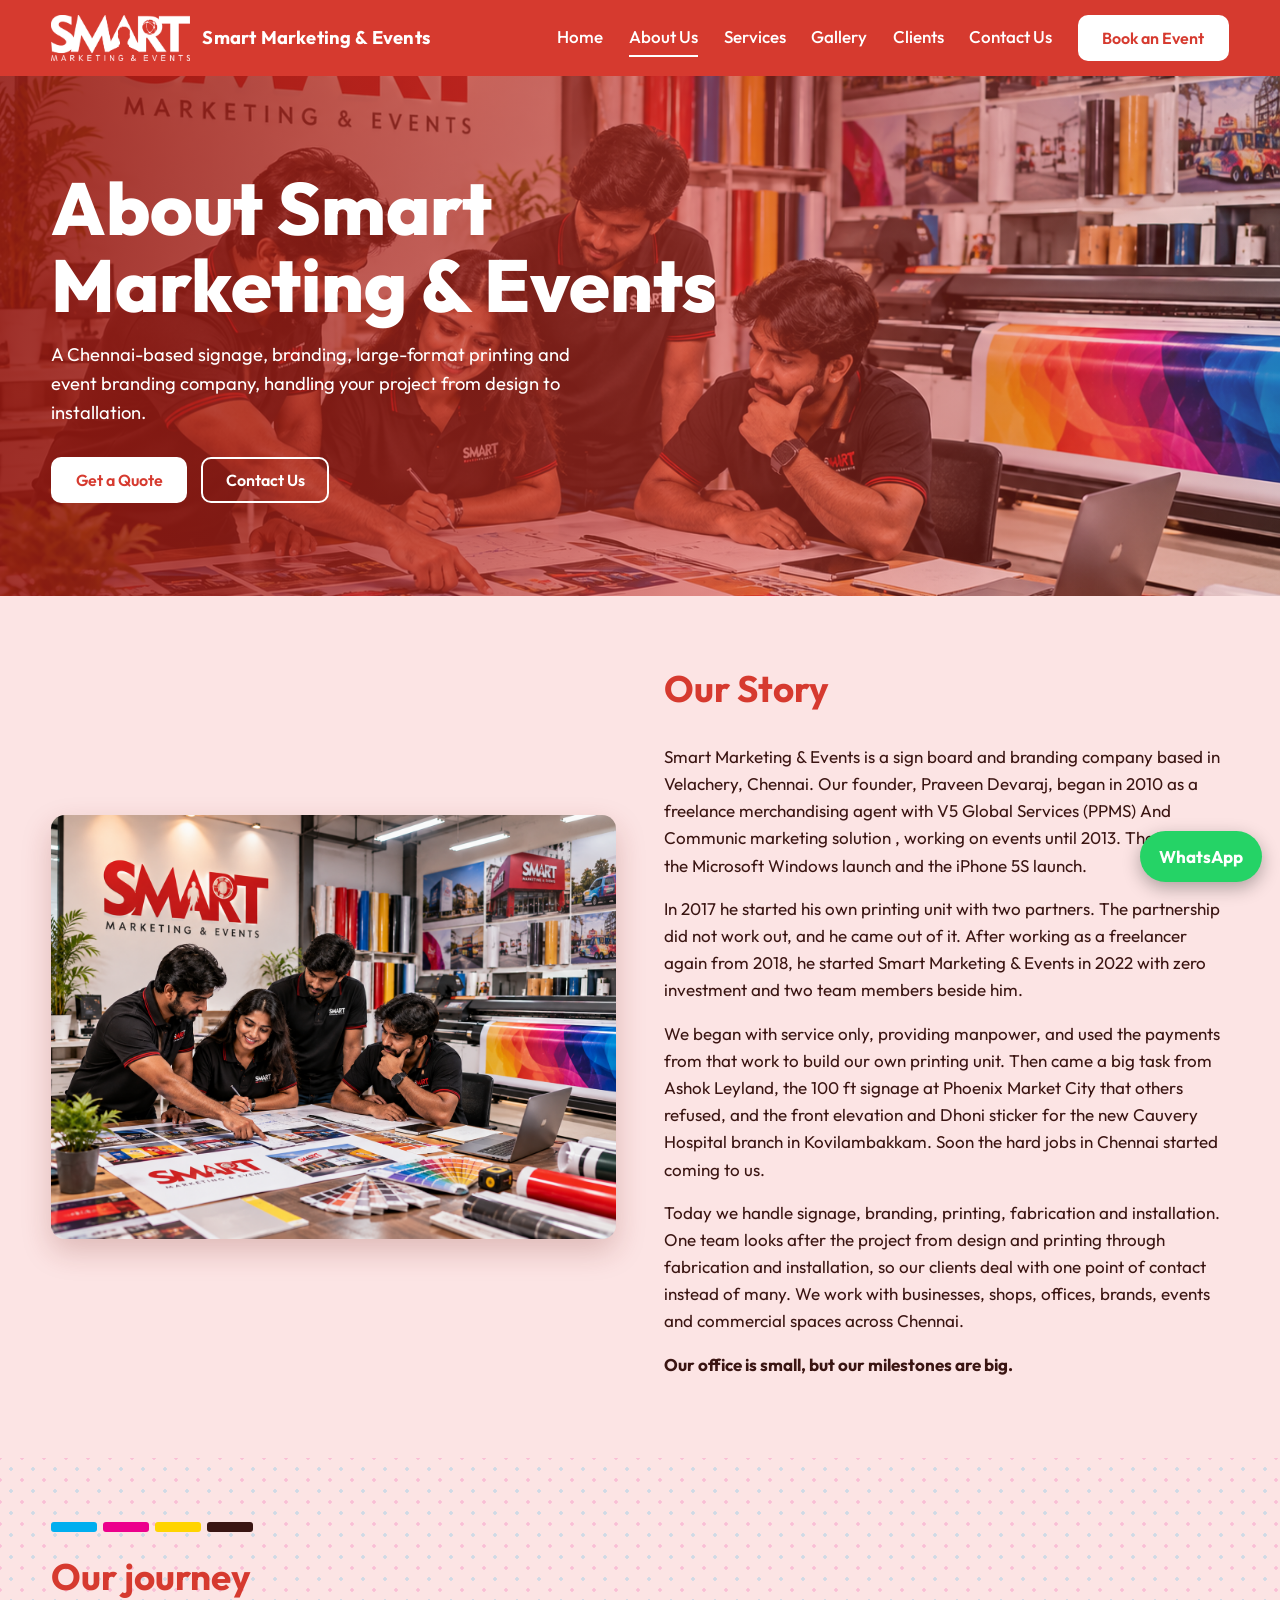
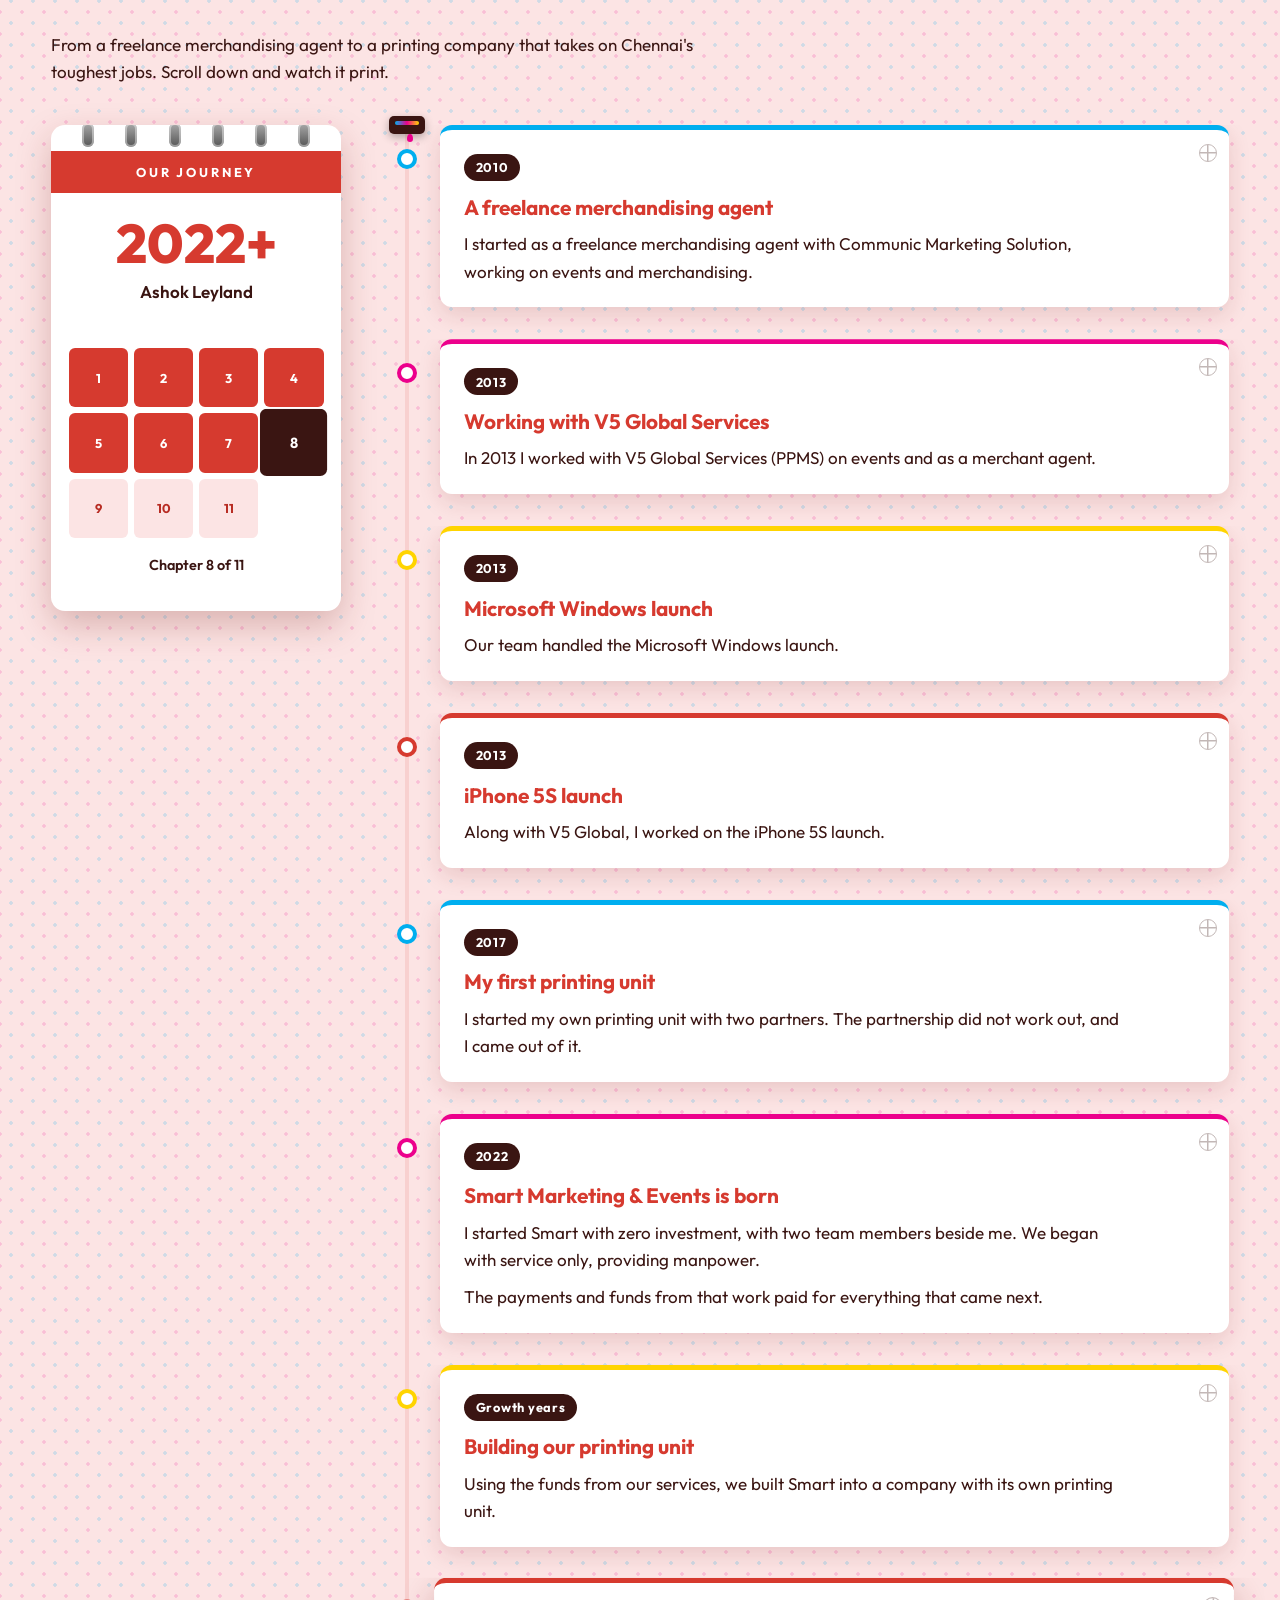
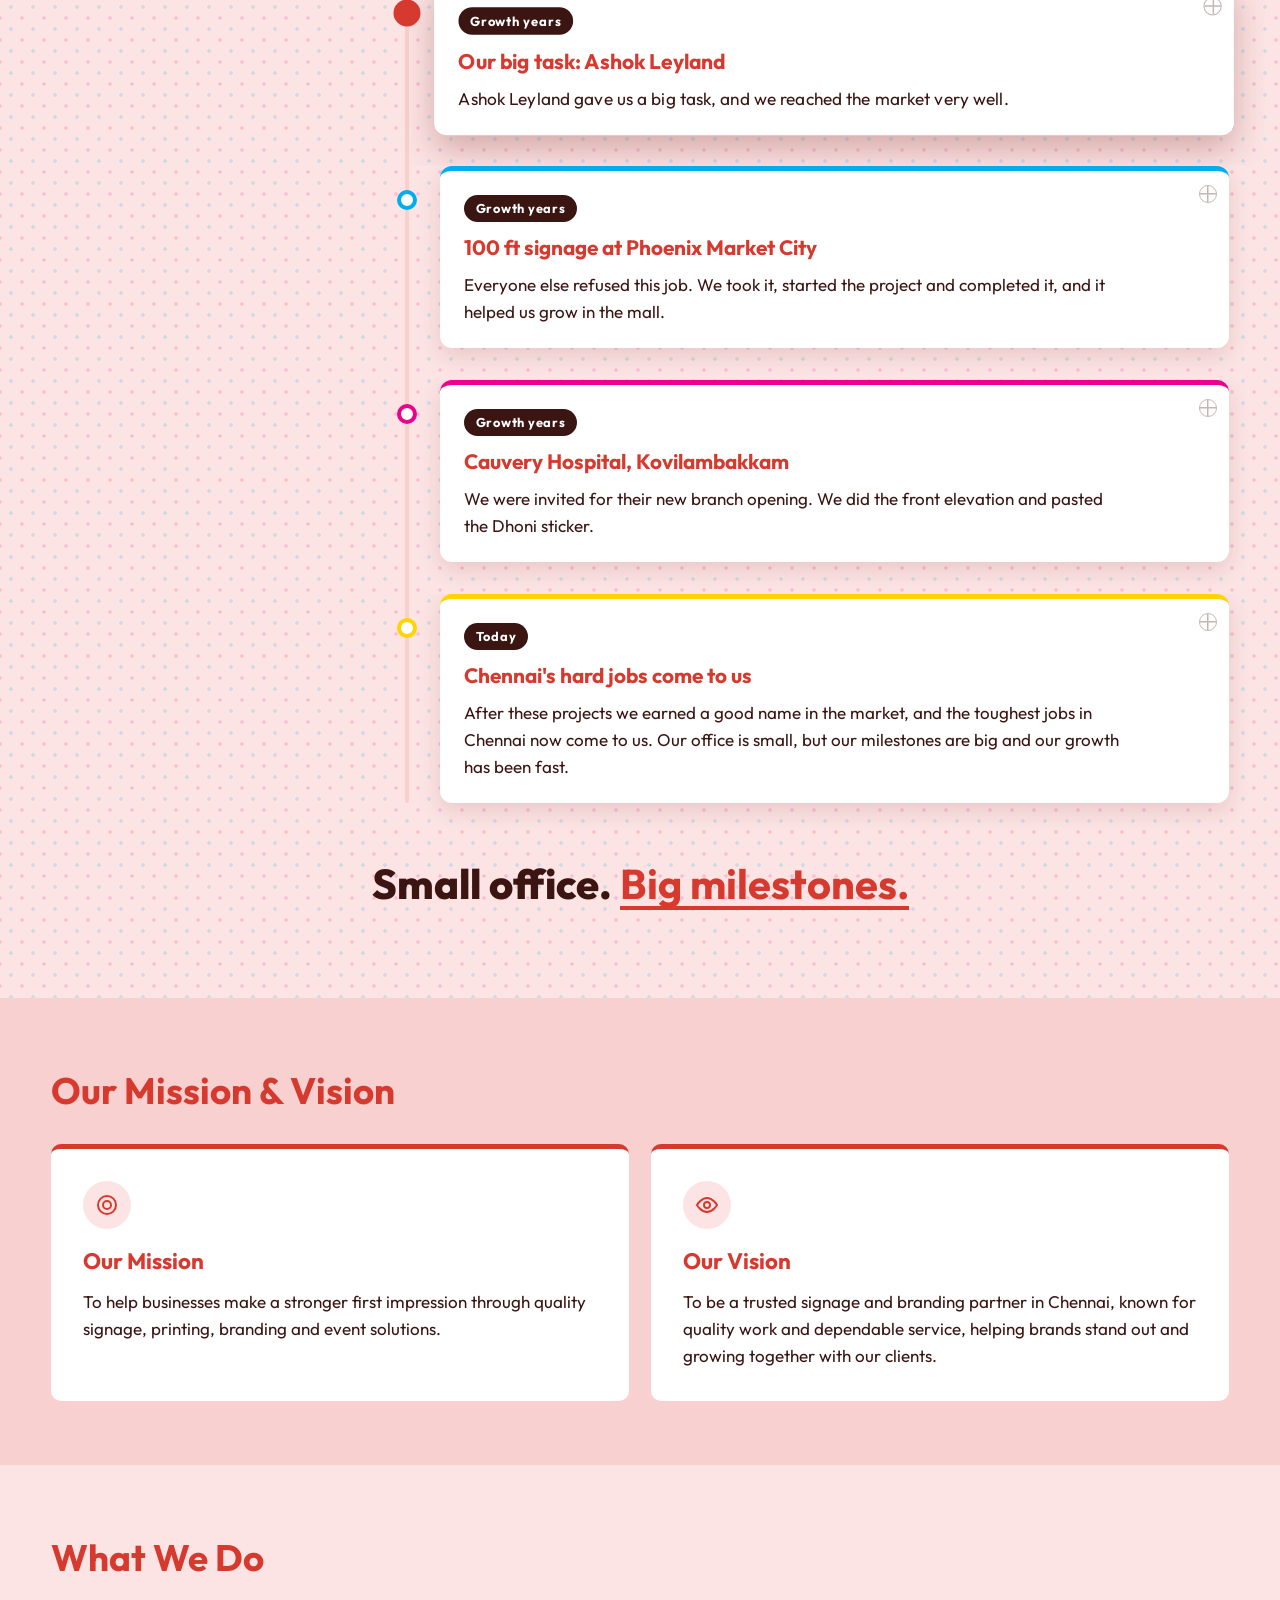
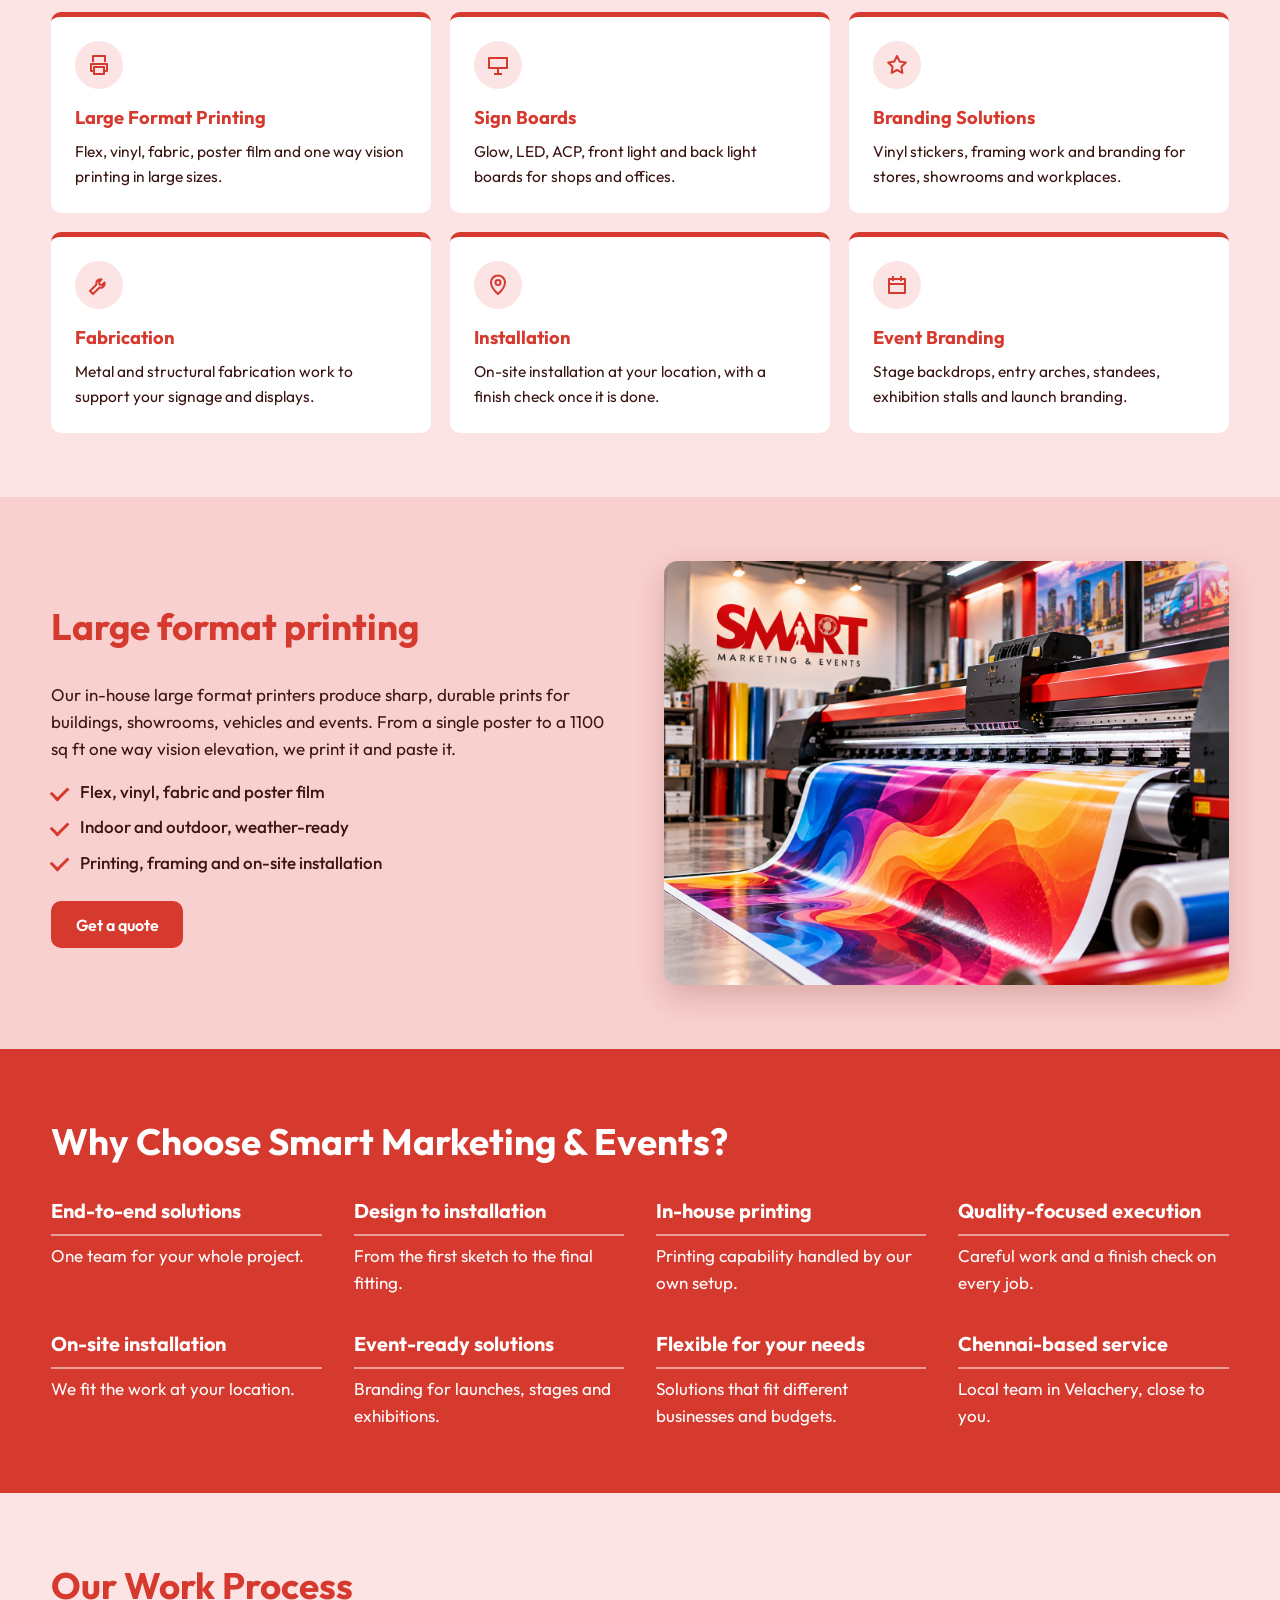
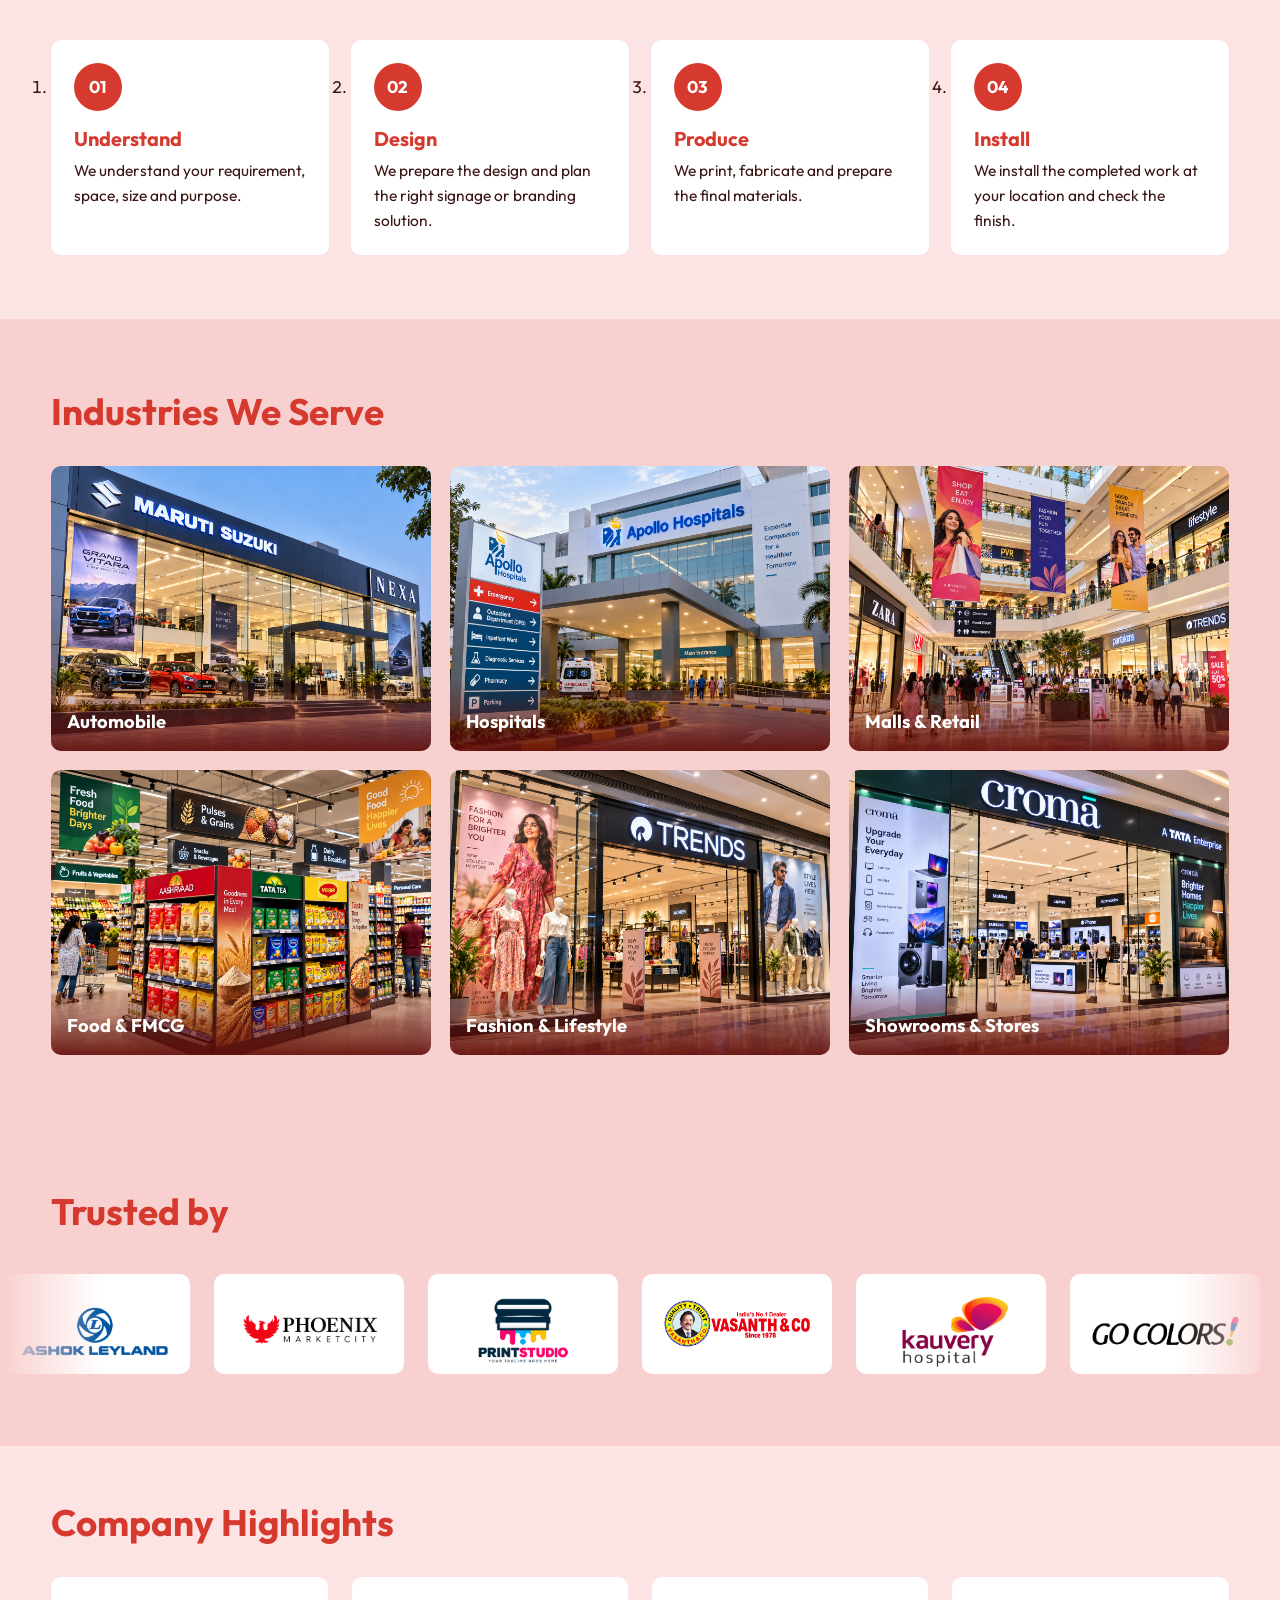
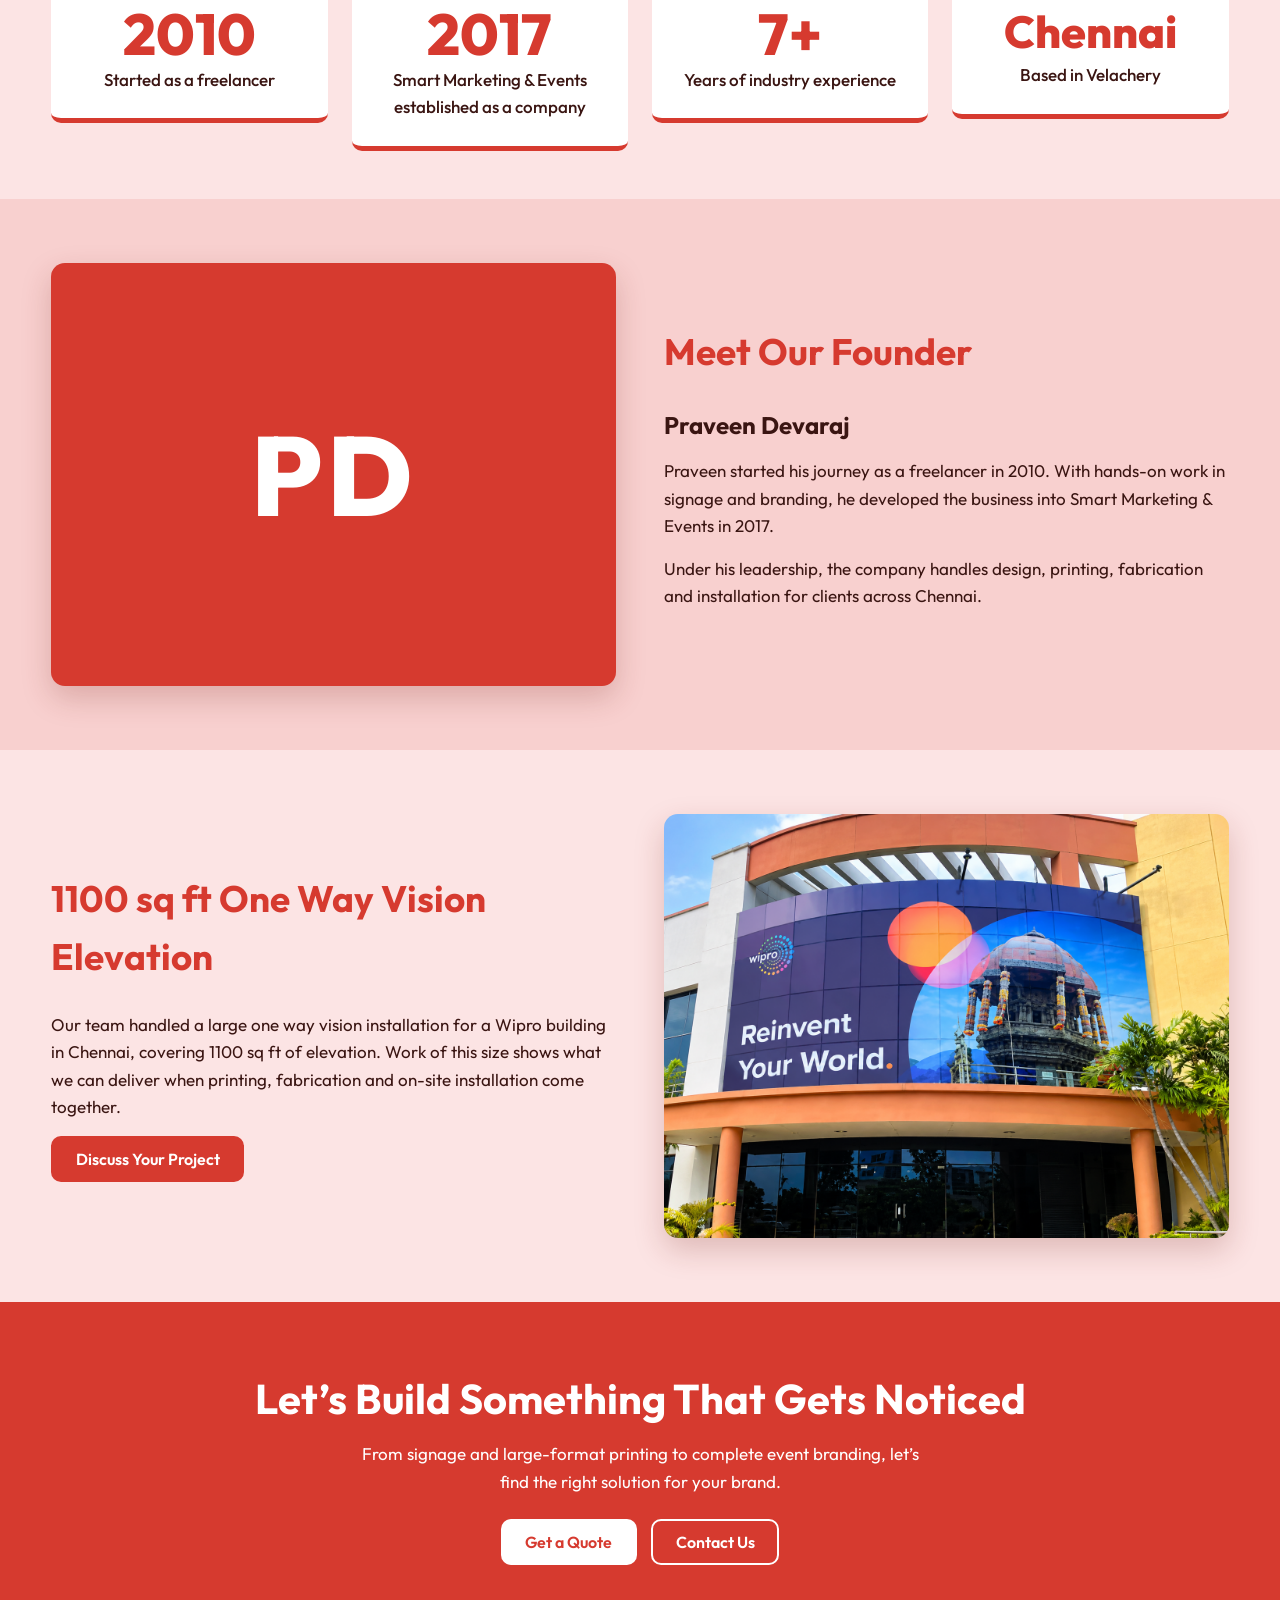
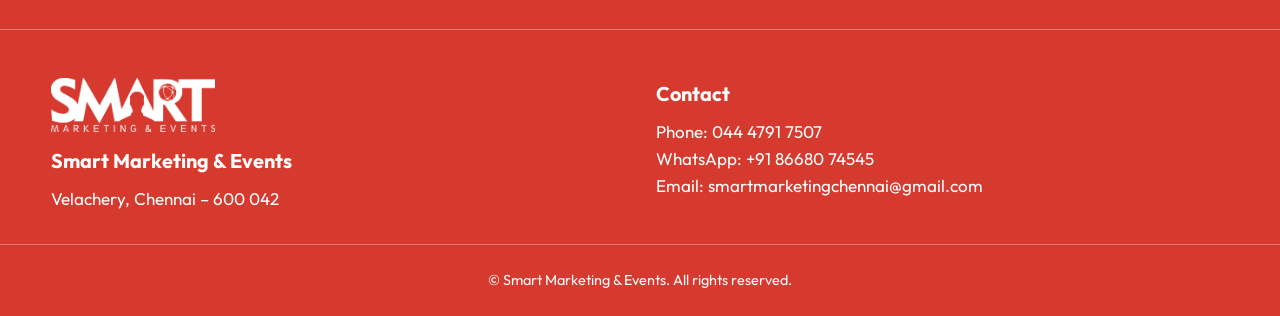
<file: about.html>
<!DOCTYPE html>
<html lang="en">
<head>
<meta charset="UTF-8">
<meta name="viewport" content="width=device-width, initial-scale=1">
<title>About Us | Smart Marketing &amp; Events – Chennai</title>
<meta name="description" content="Smart Marketing &amp; Events is a Velachery, Chennai company offering sign boards, large format printing, branding and event branding, from design to installation.">
<link rel="preconnect" href="https://fonts.googleapis.com">
<link rel="preconnect" href="https://fonts.gstatic.com" crossorigin>
<link href="https://fonts.googleapis.com/css2?family=Outfit:wght@400;500;600;700;800&amp;display=swap" rel="stylesheet">
<link rel="stylesheet" href="css/style.css">
<link rel="stylesheet" href="css/about.css">

</head>
<body>

<svg width="0" height="0" style="position:absolute" aria-hidden="true" focusable="false">
  <symbol id="i-print" viewBox="0 0 24 24"><path d="M6 9V3h12v6M6 18H4v-7h16v7h-2M7 14h10v7H7z" fill="none" stroke="currentColor" stroke-width="2" stroke-linejoin="round"/></symbol>
  <symbol id="i-sign" viewBox="0 0 24 24"><path d="M3 5h18v10H3zM12 15v6M8 21h8" fill="none" stroke="currentColor" stroke-width="2" stroke-linejoin="round"/></symbol>
  <symbol id="i-brand" viewBox="0 0 24 24"><path d="M12 3l2.7 5.6 6.1.9-4.4 4.3 1 6.1L12 17l-5.4 2.9 1-6.1L3.2 9.5l6.1-.9z" fill="none" stroke="currentColor" stroke-width="2" stroke-linejoin="round"/></symbol>
  <symbol id="i-fab" viewBox="0 0 24 24"><path d="M14.5 6.5a4 4 0 0 0-5 5L3 18l3 3 6.5-6.5a4 4 0 0 0 5-5l-2.5 2.5-2.5-.5-.5-2.5z" fill="none" stroke="currentColor" stroke-width="2" stroke-linejoin="round"/></symbol>
  <symbol id="i-install" viewBox="0 0 24 24"><path d="M12 21s7-6.2 7-11.5A7 7 0 0 0 5 9.5C5 14.800 12 21 12 21z" fill="none" stroke="currentColor" stroke-width="2" stroke-linejoin="round"/><circle cx="12" cy="9.5" r="2.5" fill="none" stroke="currentColor" stroke-width="2"/></symbol>
  <symbol id="i-event" viewBox="0 0 24 24"><path d="M4 6h16v14H4zM4 11h16M8 3v5M16 3v5" fill="none" stroke="currentColor" stroke-width="2" stroke-linejoin="round"/></symbol>
  <symbol id="i-target" viewBox="0 0 24 24"><circle cx="12" cy="12" r="9" fill="none" stroke="currentColor" stroke-width="2"/><circle cx="12" cy="12" r="4" fill="none" stroke="currentColor" stroke-width="2"/></symbol>
  <symbol id="i-eye" viewBox="0 0 24 24"><path d="M2 12s4-7 10-7 10 7 10 7-4 7-10 7S2 12 2 12z" fill="none" stroke="currentColor" stroke-width="2" stroke-linejoin="round"/><circle cx="12" cy="12" r="3" fill="none" stroke="currentColor" stroke-width="2"/></symbol>
</svg>

<header class="site-header" id="siteHeader">
  <div class="container nav-wrap">
    <a class="brand" href="index.html" aria-label="Smart Marketing &amp; Events home">
      <img class="brand-logo" src="images/logo.png" alt="Smart Marketing &amp; Events logo">
      <span class="brand-name">Smart Marketing &amp; Events</span>
    </a>
    <button class="menu-toggle" id="menuToggle" aria-label="Toggle navigation menu" aria-expanded="false" aria-controls="siteNav">
      <span></span><span></span><span></span>
    </button>
    <nav class="nav" id="siteNav" aria-label="Main navigation">
      <a href="index.html">Home</a>
      <a href="about.html" class="active" aria-current="page">About Us</a>
      <a href="services.html">Services</a>
      <a href="gallery.html">Gallery</a>
      <a href="clients.html">Clients</a>
      <a href="contact.html">Contact Us</a>
      <a href="contact.html" class="btn btn-light">Book an Event</a>
    </nav>
  </div>
</header>

<main>

<!-- 1. Hero -->
<section class="hero about-hero" style="background-image:url('images/about.jpg')" aria-labelledby="about-title">
  <div class="hero-overlay"></div>
  <div class="container hero-content">
    <h1 id="about-title">About Smart Marketing &amp; Events</h1>
    <p>A Chennai-based signage, branding, large-format printing and event branding company, handling your project from design to installation.</p>
    <div class="hero-actions">
      <a href="contact.html" class="btn btn-red">Get a Quote</a>
      <a href="contact.html" class="btn btn-outline">Contact Us</a>
    </div>
  </div>
</section>

<!-- 2. Our Story -->
<section class="section" id="story" aria-labelledby="story-title">
  <div class="container split">
    <img class="split-img reveal" src="images/about.jpg" alt="Smart Marketing &amp; Events team at work on a signage project in Chennai" loading="lazy">
    <div class="reveal">
      <h2 class="section-title" id="story-title">Our Story</h2>
      <p>Smart Marketing &amp; Events is a sign board and branding company based in Velachery, Chennai. Our founder, Praveen Devaraj, began in 2010 as a freelance merchandising agent with V5 Global Services (PPMS) And Communic marketing solution , working on events until 2013. That included the Microsoft Windows launch and the iPhone 5S launch.</p>
      <p>In 2017 he started his own printing unit with two partners. The partnership did not work out, and he came out of it. After working as a freelancer again from 2018, he started Smart Marketing &amp; Events in 2022 with zero investment and two team members beside him.</p>
      <p>We began with service only, providing manpower, and used the payments from that work to build our own printing unit. Then came a big task from Ashok Leyland, the 100 ft signage at Phoenix Market City that others refused, and the front elevation and Dhoni sticker for the new Cauvery Hospital branch in Kovilambakkam. Soon the hard jobs in Chennai started coming to us.</p>
      <p>Today we handle signage, branding, printing, fabrication and installation. One team looks after the project from design and printing through fabrication and installation, so our clients deal with one point of contact instead of many. We work with businesses, shops, offices, brands, events and commercial spaces across Chennai.</p>
      <p><strong>Our office is small, but our milestones are big.</strong></p>
    </div>
  </div>
</section>

  <!-- Our journey -->
<section class="section journey" id="journey">
  <div class="container">
    <div class="jr-head">
      <div class="cmyk-bar" aria-hidden="true"><i></i><i></i><i></i><i></i></div>
      <h2 class="section-title">Our journey</h2>
      <p>From a freelance merchandising agent to a printing company that takes on Chennai's toughest jobs. Scroll down and watch it print.</p>
    </div>

    <div class="jr-layout">
      <!-- Flip calendar -->
      <aside class="jr-cal">
        <div class="cal-wrap">
          <div class="cal">
            <div class="cal-rings" aria-hidden="true"><span></span><span></span><span></span><span></span><span></span><span></span></div>
            <div class="cal-head">OUR JOURNEY</div>
            <div class="cal-page" id="calPage" aria-live="polite">
              <div class="cal-year" id="calYear">2010</div>
              <div class="cal-label" id="calLabel">Where it began</div>
            </div>
            <div class="cal-grid" id="calGrid" aria-hidden="true"></div>
            <p class="cal-count" id="calCount">Chapter 1 of 12</p>
          </div>
        </div>
      </aside>

      <!-- Timeline -->
      <div class="jr-track" id="jrTrack">
        <div class="print-head" aria-hidden="true"></div>
        <ol class="jr-list">

          <li class="jr-item" data-year="2010" data-label="Where it began">
  <span class="jr-dot"></span>
  <article class="jr-card">
    <span class="jr-date">2010</span>
    <h3>A freelance merchandising agent</h3>
    <p>I started as a freelance merchandising agent with Communic Marketing Solution, working on events and merchandising.</p>
  </article>
</li>

<li class="jr-item" data-year="2013" data-label="Joining V5 Global">
  <span class="jr-dot"></span>
  <article class="jr-card">
    <span class="jr-date">2013</span>
    <h3>Working with V5 Global Services</h3>
    <p>In 2013 I worked with V5 Global Services (PPMS) on events and as a merchant agent.</p>
  </article>
</li>
          <li class="jr-item" data-year="2013" data-label="Microsoft Windows launch">
            <span class="jr-dot"></span>
            <article class="jr-card">
              <span class="jr-date">2013</span>
              <h3>Microsoft Windows launch</h3>
              <p>Our team handled the Microsoft Windows launch.</p>
            </article>
          </li>

          <li class="jr-item" data-year="2013" data-label="iPhone 5S launch">
            <span class="jr-dot"></span>
            <article class="jr-card">
              <span class="jr-date">2013</span>
              <h3>iPhone 5S launch</h3>
              <p>Along with V5 Global, I worked on the iPhone 5S launch.</p>
            </article>
          </li>

          <li class="jr-item" data-year="2017" data-label="First printing unit">
            <span class="jr-dot"></span>
            <article class="jr-card">
              <span class="jr-date">2017</span>
              <h3>My first printing unit</h3>
              <p>I started my own printing unit with two partners. The partnership did not work out, and I came out of it.</p>
            </article>
          </li>

          

          <li class="jr-item" data-year="2022" data-label="Smart is born">
            <span class="jr-dot"></span>
            <article class="jr-card">
              <span class="jr-date">2022</span>
              <h3>Smart Marketing &amp; Events is born</h3>
              <p>I started Smart with zero investment, with two team members beside me. We began with service only, providing manpower.</p>
              <p>The payments and funds from that work paid for everything that came next.</p>
            </article>
          </li>

          <li class="jr-item" data-year="2022+" data-label="Our own printing unit">
            <span class="jr-dot"></span>
            <article class="jr-card">
              <span class="jr-date">Growth years</span>
              <h3>Building our printing unit</h3>
              <p>Using the funds from our services, we built Smart into a company with its own printing unit.</p>
            </article>
          </li>

          <li class="jr-item" data-year="2022+" data-label="Ashok Leyland">
            <span class="jr-dot"></span>
            <article class="jr-card">
              <span class="jr-date">Growth years</span>
              <h3>Our big task: Ashok Leyland</h3>
              <p>Ashok Leyland gave us a big task, and we reached the market very well.</p>
            </article>
          </li>

          <li class="jr-item" data-year="2022+" data-label="100 ft signage">
            <span class="jr-dot"></span>
            <article class="jr-card">
              <span class="jr-date">Growth years</span>
              <h3>100 ft signage at Phoenix Market City</h3>
              <p>Everyone else refused this job. We took it, started the project and completed it, and it helped us grow in the mall.</p>
            </article>
          </li>

          <li class="jr-item" data-year="2022+" data-label="Cauvery Hospital">
            <span class="jr-dot"></span>
            <article class="jr-card">
              <span class="jr-date">Growth years</span>
              <h3>Cauvery Hospital, Kovilambakkam</h3>
              <p>We were invited for their new branch opening. We did the front elevation and pasted the Dhoni sticker.</p>
            </article>
          </li>

          <li class="jr-item" data-year="now" data-label="Hard jobs come to us">
            <span class="jr-dot"></span>
            <article class="jr-card">
              <span class="jr-date">Today</span>
              <h3>Chennai's hard jobs come to us</h3>
              <p>After these projects we earned a good name in the market, and the toughest jobs in Chennai now come to us. Our office is small, but our milestones are big and our growth has been fast.</p>
            </article>
          </li>

        </ol>
      </div>
    </div>

    <p class="jr-end">Small office. <strong>Big milestones.</strong></p>
  </div>
</section>



<!-- 3 & 4. Mission and Vision -->
<section class="section section-tint" aria-labelledby="mv-title">
  <div class="container">
    <h2 class="section-title" id="mv-title">Our Mission &amp; Vision</h2>
    <div class="mv-grid">
      <article class="mv-card reveal">
        <span class="ico" aria-hidden="true"><svg><use href="#i-target"/></svg></span>
        <h3>Our Mission</h3>
        <p>To help businesses make a stronger first impression through quality signage, printing, branding and event solutions.</p>
      </article>
      <article class="mv-card reveal">
        <span class="ico" aria-hidden="true"><svg><use href="#i-eye"/></svg></span>
        <h3>Our Vision</h3>
        <p>To be a trusted signage and branding partner in Chennai, known for quality work and dependable service, helping brands stand out and growing together with our clients.</p>
      </article>
    </div>
  </div>
</section>

<!-- 5. What We Do -->
<section class="section" aria-labelledby="do-title">
  <div class="container">
    <h2 class="section-title" id="do-title">What We Do</h2>
    <ul class="do-grid">
      <li class="do-card reveal"><span class="ico" aria-hidden="true"><svg><use href="#i-print"/></svg></span><h3>Large Format Printing</h3><p>Flex, vinyl, fabric, poster film and one way vision printing in large sizes.</p></li>
      <li class="do-card reveal"><span class="ico" aria-hidden="true"><svg><use href="#i-sign"/></svg></span><h3>Sign Boards</h3><p>Glow, LED, ACP, front light and back light boards for shops and offices.</p></li>
      <li class="do-card reveal"><span class="ico" aria-hidden="true"><svg><use href="#i-brand"/></svg></span><h3>Branding Solutions</h3><p>Vinyl stickers, framing work and branding for stores, showrooms and workplaces.</p></li>
      <li class="do-card reveal"><span class="ico" aria-hidden="true"><svg><use href="#i-fab"/></svg></span><h3>Fabrication</h3><p>Metal and structural fabrication work to support your signage and displays.</p></li>
      <li class="do-card reveal"><span class="ico" aria-hidden="true"><svg><use href="#i-install"/></svg></span><h3>Installation</h3><p>On-site installation at your location, with a finish check once it is done.</p></li>
      <li class="do-card reveal"><span class="ico" aria-hidden="true"><svg><use href="#i-event"/></svg></span><h3>Event Branding</h3><p>Stage backdrops, entry arches, standees, exhibition stalls and launch branding.</p></li>
    </ul>
  </div>
</section>

  <!-- Main service -->
  <section class="section section-tint" id="main-service">
    <div class="container split split-reverse">
      <div>
        <h2 class="section-title">Large format printing</h2>
        <p>Our in-house large format printers produce sharp, durable prints for buildings, showrooms, vehicles and events. From a single poster to a 1100 sq ft one way vision elevation, we print it and paste it.</p>
        <ul class="ticks">
          <li>Flex, vinyl, fabric and poster film</li>
          <li>Indoor and outdoor, weather-ready</li>
          <li>Printing, framing and on-site installation</li>
        </ul>
        <a href="services.html" class="btn btn-red">Get a quote</a>
      </div>
      <img src="images/large-format.jpg" alt="Large format printing" class="split-img" loading="lazy">
    </div>
  </section>

<!-- 6. Why Choose -->
<section class="section section-red" aria-labelledby="why-title">
  <div class="container">
    <h2 class="section-title" id="why-title">Why Choose Smart Marketing &amp; Events?</h2>
    <div class="why-grid">
      <div class="reveal"><h3>End-to-end solutions</h3><p>One team for your whole project.</p></div>
      <div class="reveal"><h3>Design to installation</h3><p>From the first sketch to the final fitting.</p></div>
      <div class="reveal"><h3>In-house printing</h3><p>Printing capability handled by our own setup.</p></div>
      <div class="reveal"><h3>Quality-focused execution</h3><p>Careful work and a finish check on every job.</p></div>
      <div class="reveal"><h3>On-site installation</h3><p>We fit the work at your location.</p></div>
      <div class="reveal"><h3>Event-ready solutions</h3><p>Branding for launches, stages and exhibitions.</p></div>
      <div class="reveal"><h3>Flexible for your needs</h3><p>Solutions that fit different businesses and budgets.</p></div>
      <div class="reveal"><h3>Chennai-based service</h3><p>Local team in Velachery, close to you.</p></div>
    </div>
  </div>
</section>

<!-- 7. Process -->
<section class="section" aria-labelledby="proc-title">
  <div class="container">
    <h2 class="section-title" id="proc-title">Our Work Process</h2>
    <ol class="process">
      <li class="reveal"><span class="num" aria-hidden="true">01</span><h3>Understand</h3><p>We understand your requirement, space, size and purpose.</p></li>
      <li class="reveal"><span class="num" aria-hidden="true">02</span><h3>Design</h3><p>We prepare the design and plan the right signage or branding solution.</p></li>
      <li class="reveal"><span class="num" aria-hidden="true">03</span><h3>Produce</h3><p>We print, fabricate and prepare the final materials.</p></li>
      <li class="reveal"><span class="num" aria-hidden="true">04</span><h3>Install</h3><p>We install the completed work at your location and check the finish.</p></li>
    </ol>
  </div>
</section>

<!-- 8. Industries -->
<section class="section section-tint" aria-labelledby="ind-title">
  <div class="container">
    <h2 class="section-title" id="ind-title">Industries We Serve</h2>
    <ul class="industries">
      <li><img src="images/industries/automobile.jpg" alt="Automobile showroom signage" loading="lazy"><span>Automobile</span></li>
      <li><img src="images/industries/hospitals.jpg" alt="Hospital signage and branding" loading="lazy"><span>Hospitals</span></li>
      <li><img src="images/industries/malls-retail.jpg" alt="Mall and retail store branding" loading="lazy"><span>Malls &amp; Retail</span></li>
      <li><img src="images/industries/food-fmcg.jpg" alt="Food and FMCG brand displays" loading="lazy"><span>Food &amp; FMCG</span></li>
      <li><img src="images/industries/fashion-lifestyle.jpg" alt="Fashion and lifestyle store signage" loading="lazy"><span>Fashion &amp; Lifestyle</span></li>
      <li><img src="images/industries/showrooms-stores.jpg" alt="Showroom and store signboards" loading="lazy"><span>Showrooms &amp; Stores</span></li>
    </ul>
  </div>
</section>

 
  <!-- Clients -->
<section class="section section-tint clients-sec">
  <div class="container">
    <h2 class="section-title">Trusted by</h2>
  </div>

  <div class="marquee" aria-label="Our clients">
    <ul class="marquee-track" id="marquee">

      <li>
        <img src="images/clients/ashok-leyland.png"
             alt="Ashok Leyland" loading="lazy">
      </li>

      <li>
        <img src="images/clients/phoenix-market-city.png"
             alt="Phoenix Market City" loading="lazy">
      </li>

      <li>
        <img src="images/clients/printout.png"
             alt="Printout" loading="lazy">
      </li>

      <li>
        <img src="images/clients/vasanth-and-co.png"
             alt="Vasanth &amp; Co" loading="lazy">
      </li>

      <li>
        <img src="images/clients/kaveri-hospital.png"
             alt="Kaveri Hospital" loading="lazy">
      </li>

      <li>
        <img src="images/clients/go-colors.png"
             alt="Go Colors" loading="lazy">
      </li>

      <li>
        <img src="images/clients/tata.png"
             alt="Tata" loading="lazy">
      </li>

      <li>
        <img src="images/clients/naturals.png"
             alt="Naturals" loading="lazy">
      </li>

      <li>
        <img src="images/clients/mondelez.png"
             alt="Mondelez" loading="lazy">
      </li>

      <!-- New Clients -->

      <li>
        <img src="images/clients/meet-and-eat.png"
             alt="Meet &amp; Eat" loading="lazy">
      </li>

      <li>
        <img src="images/clients/zee-tamil.png"
             alt="Zee Tamil" loading="lazy">
      </li>

      <li>
        <img src="images/clients/sms-group.png"
             alt="SMS Group" loading="lazy">
      </li>


      <li>
        <img src="images/clients/zoho.png"
             alt="Zoho" loading="lazy">
      </li>

    </ul>
  </div>
</section>

<!-- 9. Highlights -->
<section class="section stats" aria-labelledby="hl-title">
  <div class="container">
    <h2 class="section-title" id="hl-title">Company Highlights</h2>
    <ul class="stats-grid">
      <li class="reveal"><strong>2010</strong><span>Started as a freelancer</span></li>
      <li class="reveal"><strong>2017</strong><span>Smart Marketing &amp; Events established as a company</span></li>
      <li class="reveal"><strong><span class="count" data-count="13">13</span>+</strong><span>Years of industry experience</span></li>
      <li class="reveal"><strong class="stat-text">Chennai</strong><span>Based in Velachery</span></li>
    </ul>
  </div>
</section>

<!-- 10. Founder -->
<section class="section section-tint" aria-labelledby="founder-title">
  <div class="container split">
    <div class="founder-visual reveal" role="img" aria-label="Photo of Praveen Devaraj to be added">
      <span>PD</span>
    </div>
    <div class="reveal">
      <h2 class="section-title" id="founder-title">Meet Our Founder</h2>
      <h3 class="founder-name">Praveen Devaraj</h3>
      <p>Praveen started his journey as a freelancer in 2010. With hands-on work in signage and branding, he developed the business into Smart Marketing &amp; Events in 2017.</p>
      <p>Under his leadership, the company handles design, printing, fabrication and installation for clients across Chennai.</p>
    </div>
  </div>
</section>

<!-- 11. Featured work -->
<section class="section" aria-labelledby="work-title">
  <div class="container split">
    <div class="reveal">
      <h2 class="section-title" id="work-title">1100 sq ft One Way Vision Elevation</h2>
      <p>Our team handled a large one way vision installation for a Wipro building in Chennai, covering 1100 sq ft of elevation. Work of this size shows what we can deliver when printing, fabrication and on-site installation come together.</p>
      <a href="contact.html" class="btn btn-red">Discuss Your Project</a>
    </div>
    <img class="split-img reveal" src="images/case-study.jpg" alt="1100 sq ft one way vision elevation on a Wipro building in Chennai" loading="lazy">
  </div>
</section>

<!-- 12. CTA -->
<section class="cta" aria-labelledby="cta-title">
  <div class="container">
    <h2 id="cta-title">Let’s Build Something That Gets Noticed</h2>
    <p>From signage and large-format printing to complete event branding, let’s find the right solution for your brand.</p>
    <div class="hero-actions cta-actions">
      <a href="contact.html" class="btn btn-light">Get a Quote</a>
      <a href="contact.html" class="btn btn-outline">Contact Us</a>
    </div>
  </div>
</section>

</main>

<footer class="site-footer">
  <div class="container footer-grid">
    <div>
      <img class="footer-logo" src="images/logo.png" alt="Smart Marketing &amp; Events logo">
      <h3>Smart Marketing &amp; Events</h3>
      <p>Velachery, Chennai – 600 042</p>
    </div>
    <div>
      <h3>Contact</h3>
      <p>Phone: <a href="tel:+914447917507">044 4791 7507</a></p>
      <p>WhatsApp: <a href="https://wa.me/918668074545">+91 86680 74545</a></p>
      <p>Email: <a href="mailto:smartmarketingchennai@gmail.com">smartmarketingchennai@gmail.com</a></p>
    </div>
  </div>
  <p class="copy">© Smart Marketing &amp; Events. All rights reserved.</p>
</footer>
<a href="https://wa.me/918668074545" class="wa-float" target="_blank" rel="noopener" aria-label="Chat on WhatsApp">WhatsApp</a>
<script src="js/script.js"></script>
<script src="js/about.js"></script>

</body>
</html>
</file>
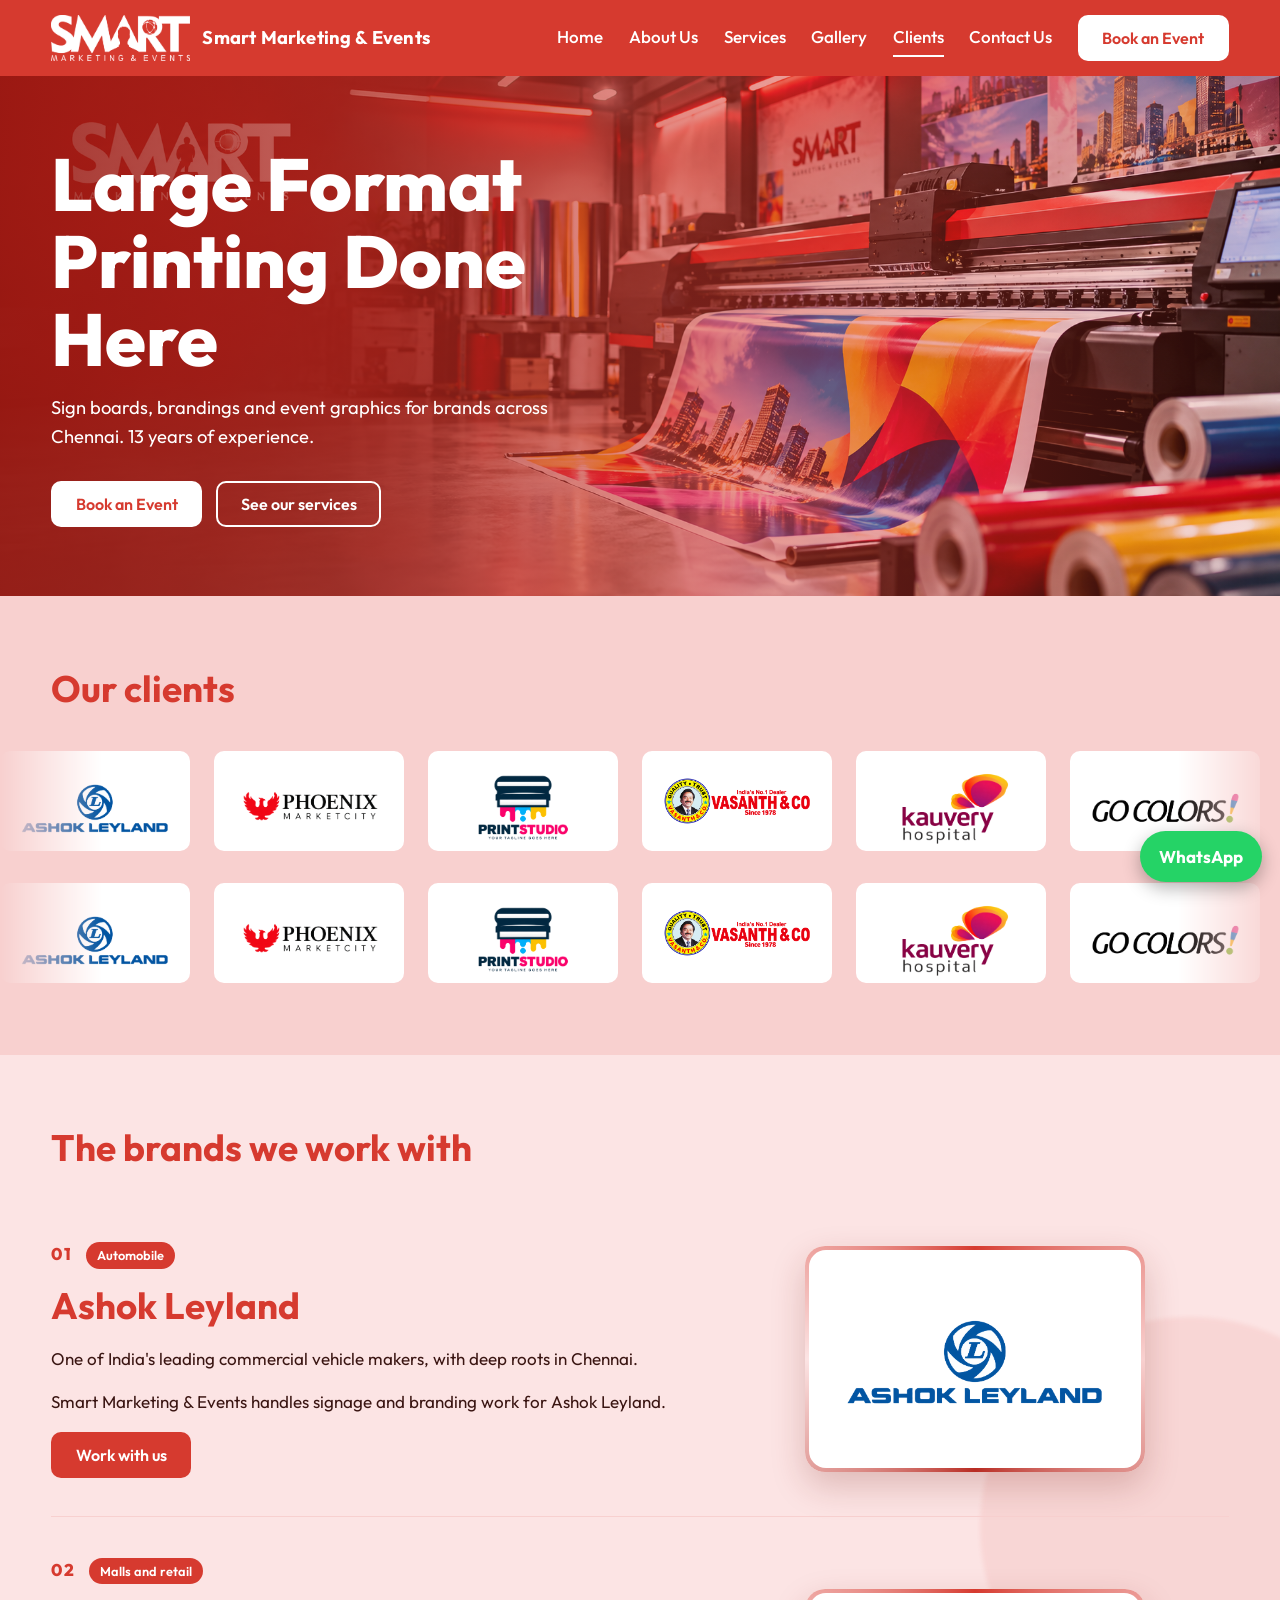
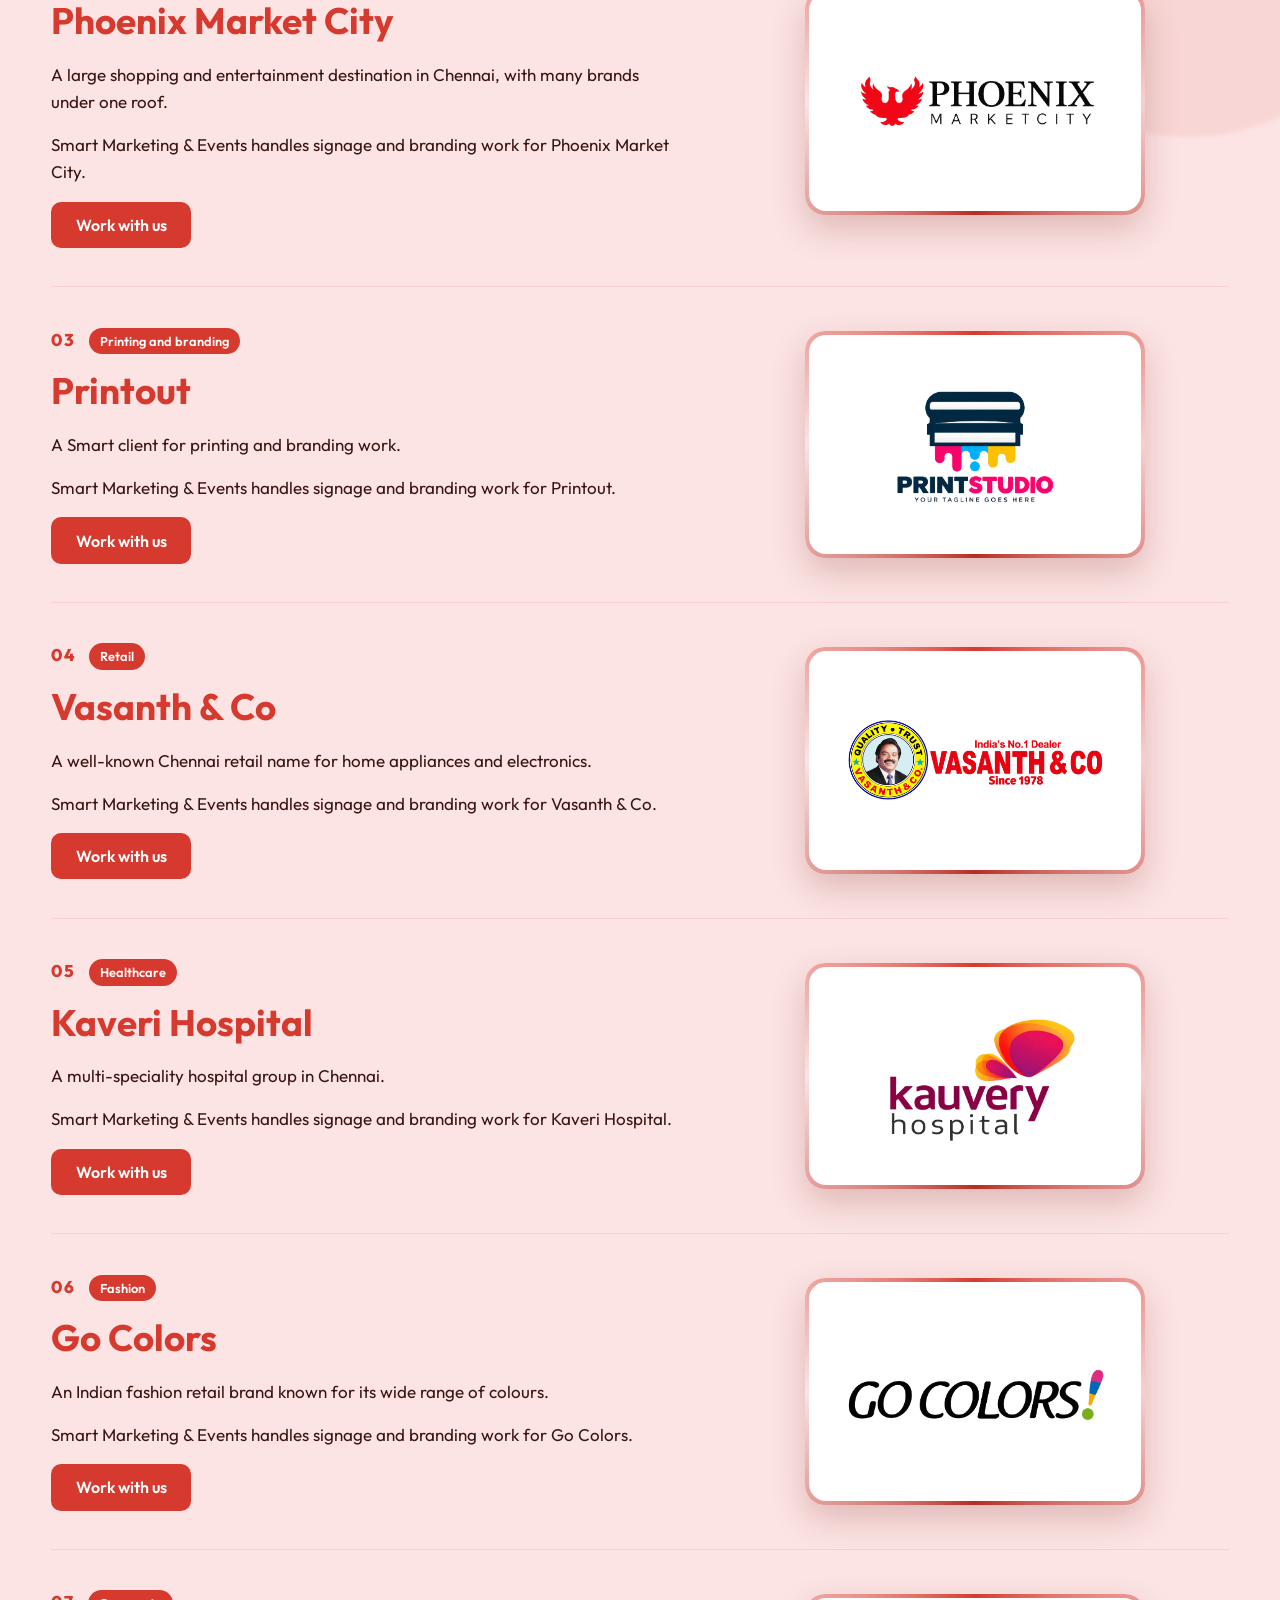
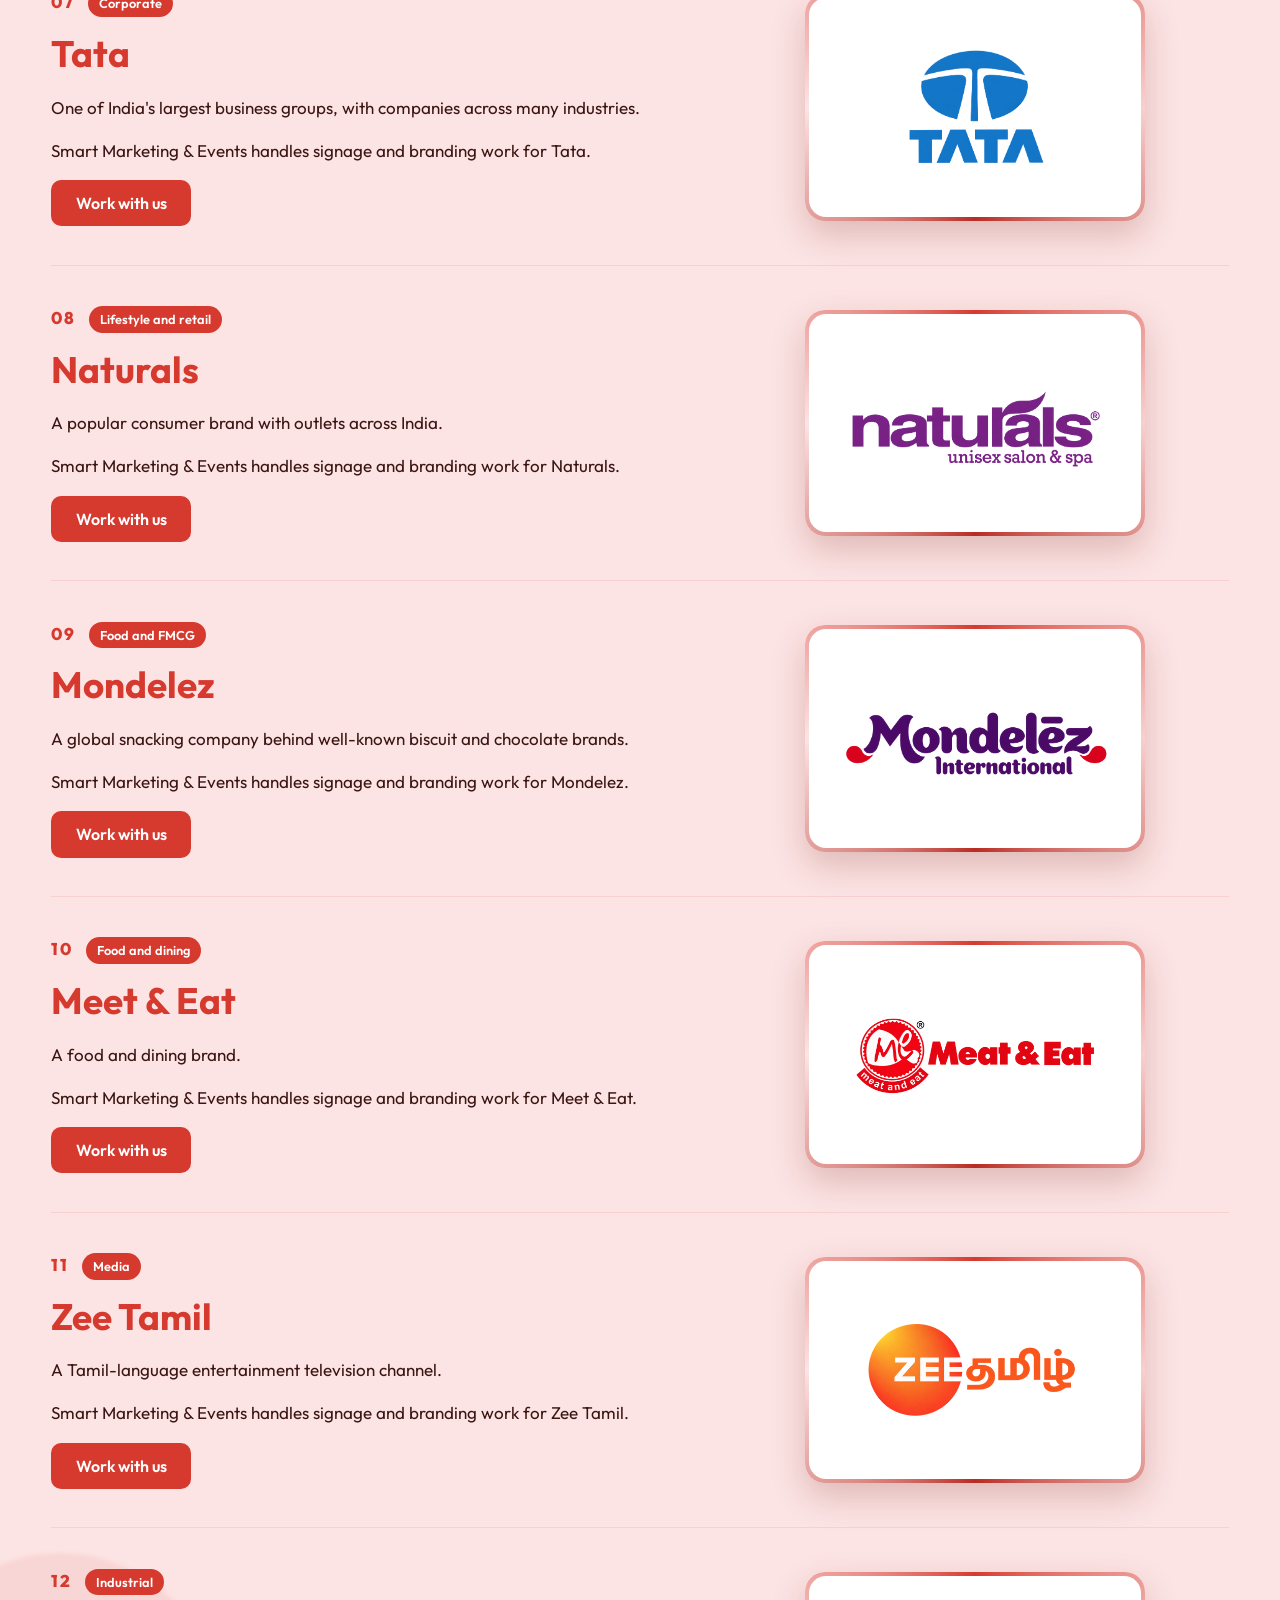
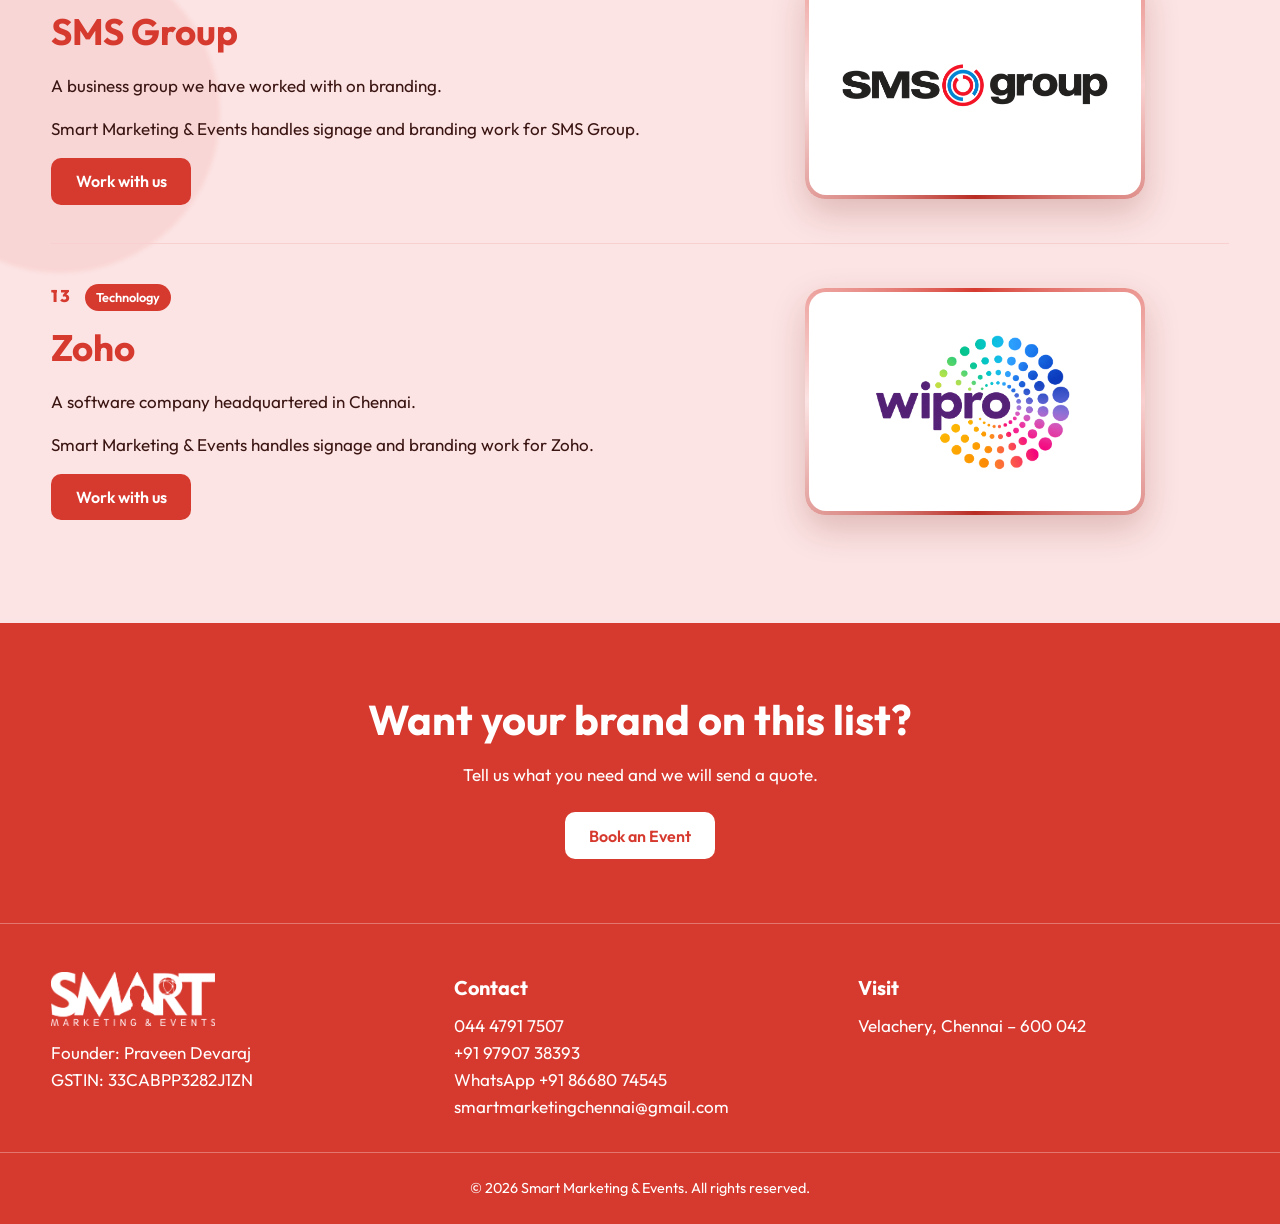
<file: clients.html>
<!DOCTYPE html>
<html lang="en">
<head>
  <meta charset="UTF-8">
  <meta name="viewport" content="width=device-width, initial-scale=1">
  <title>Our Clients | Smart Marketing & Events – Chennai</title>
  <meta name="description" content="Brands that trust Smart Marketing & Events for sign boards, large format printing and branding in Chennai, including Ashok Leyland, Phoenix Market City, Tata, Mondelez and Zoho.">
  <link rel="icon" href="images/logo.png">
  <link rel="preconnect" href="https://fonts.googleapis.com">
  <link rel="preconnect" href="https://fonts.gstatic.com" crossorigin>
  <link href="https://fonts.googleapis.com/css2?family=Outfit:wght@400;500;600;700;800&display=swap" rel="stylesheet">
  <link rel="stylesheet" href="css/style.css">
  <link rel="stylesheet" href="css/clients.css">
</head>
<body>

<header class="site-header" id="header">
  <div class="container nav-wrap">
    <a href="index.html" class="brand" aria-label="Smart Marketing & Events home">
      <img src="images/logo.png" alt="Smart logo" class="brand-logo">
      <span class="brand-name">Smart Marketing &amp; Events</span>
    </a>
    <button class="menu-toggle" id="menuToggle" aria-label="Open menu" aria-expanded="false"><span></span><span></span><span></span></button>
    <nav class="nav" id="nav" aria-label="Main">
      <a href="index.html">Home</a>
      <a href="about.html">About Us</a>
      <a href="services.html">Services</a>
      <a href="gallery.html">Gallery</a>
      <a href="clients.html" class="active">Clients</a>
      <a href="contact.html">Contact Us</a>
      <a href="contact.html" class="btn btn-light nav-cta">Book an Event</a>
    </nav>
  </div>
</header>

<main>
  <!-- Banner -->
  <section class="hero" style="background-image:url('images/banner.jpg')">
    <div class="hero-overlay"></div>
    <div class="container hero-content">
      <h1>Large Format Printing Done Here</h1>
      <p>Sign boards, brandings and event graphics for brands across Chennai. 13 years of experience.</p>
      <div class="hero-actions">
        <a href="contact.html" class="btn btn-red">Book an Event</a>
        <a href="services.html" class="btn btn-outline">See our services</a>
      </div>
    </div>
  </section>

  <!-- Moving logos -->
  <section class="section section-tint clients-sec">
    <div class="container">
      <h2 class="section-title">Our clients</h2>
    </div>
    <div class="marquee" aria-label="Our clients">
      <ul class="marquee-track" id="marquee"><li><img src="images/clients/ashok-leyland.png" alt="Ashok Leyland" loading="lazy"></li><li><img src="images/clients/phoenix-market-city.png" alt="Phoenix Market City" loading="lazy"></li><li><img src="images/clients/printout.png" alt="Printout" loading="lazy"></li><li><img src="images/clients/vasanth-and-co.png" alt="Vasanth &amp; Co" loading="lazy"></li><li><img src="images/clients/kaveri-hospital.png" alt="Kaveri Hospital" loading="lazy"></li><li><img src="images/clients/go-colors.png" alt="Go Colors" loading="lazy"></li><li><img src="images/clients/tata.png" alt="Tata" loading="lazy"></li><li><img src="images/clients/naturals.png" alt="Naturals" loading="lazy"></li><li><img src="images/clients/mondelez.png" alt="Mondelez" loading="lazy"></li><li><img src="images/clients/meet-and-eat.png" alt="Meet &amp; Eat" loading="lazy"></li><li><img src="images/clients/zee-tamil.png" alt="Zee Tamil" loading="lazy"></li><li><img src="images/clients/sms-group.png" alt="SMS Group" loading="lazy"></li><li><img src="images/clients/zoho.png" alt="Zoho" loading="lazy"></li></ul>
    </div>
    <div class="marquee marquee-2" aria-hidden="true">
      <ul class="marquee-track reverse" id="marquee2"><li><img src="images/clients/ashok-leyland.png" alt="Ashok Leyland" loading="lazy"></li><li><img src="images/clients/phoenix-market-city.png" alt="Phoenix Market City" loading="lazy"></li><li><img src="images/clients/printout.png" alt="Printout" loading="lazy"></li><li><img src="images/clients/vasanth-and-co.png" alt="Vasanth &amp; Co" loading="lazy"></li><li><img src="images/clients/kaveri-hospital.png" alt="Kaveri Hospital" loading="lazy"></li><li><img src="images/clients/go-colors.png" alt="Go Colors" loading="lazy"></li><li><img src="images/clients/tata.png" alt="Tata" loading="lazy"></li><li><img src="images/clients/naturals.png" alt="Naturals" loading="lazy"></li><li><img src="images/clients/mondelez.png" alt="Mondelez" loading="lazy"></li><li><img src="images/clients/meet-and-eat.png" alt="Meet &amp; Eat" loading="lazy"></li><li><img src="images/clients/zee-tamil.png" alt="Zee Tamil" loading="lazy"></li><li><img src="images/clients/sms-group.png" alt="SMS Group" loading="lazy"></li><li><img src="images/clients/zoho.png" alt="Zoho" loading="lazy"></li></ul>
    </div>
  </section>

  <!-- One by one -->
  <section class="section clients-list" id="client-list">
    <span class="blob blob-a" aria-hidden="true"></span>
    <span class="blob blob-b" aria-hidden="true"></span>
    <div class="container">
      <h2 class="section-title">The brands we work with</h2>

      <article class="client-row c-reveal" id="ashok-leyland">
        <div class="client-text">
          <span class="client-num">01</span>
          <span class="client-tag">Automobile</span>
          <h3>Ashok Leyland</h3>
          <p>One of India's leading commercial vehicle makers, with deep roots in Chennai.</p>
          <p>Smart Marketing &amp; Events handles signage and branding work for Ashok Leyland.</p>
          <a href="contact.html" class="btn btn-red">Work with us</a>
        </div>
        <div class="client-logo-wrap">
          <div class="client-logo" data-tilt><img src="images/clients/ashok-leyland.png" alt="Ashok Leyland logo" loading="lazy"></div>
        </div>
      </article>

      <article class="client-row c-reveal" id="phoenix-market-city">
        <div class="client-text">
          <span class="client-num">02</span>
          <span class="client-tag">Malls and retail</span>
          <h3>Phoenix Market City</h3>
          <p>A large shopping and entertainment destination in Chennai, with many brands under one roof.</p>
          <p>Smart Marketing &amp; Events handles signage and branding work for Phoenix Market City.</p>
          <a href="contact.html" class="btn btn-red">Work with us</a>
        </div>
        <div class="client-logo-wrap">
          <div class="client-logo" data-tilt><img src="images/clients/phoenix-market-city.png" alt="Phoenix Market City logo" loading="lazy"></div>
        </div>
      </article>

      <article class="client-row c-reveal" id="printout">
        <div class="client-text">
          <span class="client-num">03</span>
          <span class="client-tag">Printing and branding</span>
          <h3>Printout</h3>
          <p>A Smart client for printing and branding work.</p>
          <p>Smart Marketing &amp; Events handles signage and branding work for Printout.</p>
          <a href="contact.html" class="btn btn-red">Work with us</a>
        </div>
        <div class="client-logo-wrap">
          <div class="client-logo" data-tilt><img src="images/clients/printout.png" alt="Printout logo" loading="lazy"></div>
        </div>
      </article>

      <article class="client-row c-reveal" id="vasanth-and-co">
        <div class="client-text">
          <span class="client-num">04</span>
          <span class="client-tag">Retail</span>
          <h3>Vasanth &amp; Co</h3>
          <p>A well-known Chennai retail name for home appliances and electronics.</p>
          <p>Smart Marketing &amp; Events handles signage and branding work for Vasanth &amp; Co.</p>
          <a href="contact.html" class="btn btn-red">Work with us</a>
        </div>
        <div class="client-logo-wrap">
          <div class="client-logo" data-tilt><img src="images/clients/vasanth-and-co.png" alt="Vasanth &amp; Co logo" loading="lazy"></div>
        </div>
      </article>

      <article class="client-row c-reveal" id="kaveri-hospital">
        <div class="client-text">
          <span class="client-num">05</span>
          <span class="client-tag">Healthcare</span>
          <h3>Kaveri Hospital</h3>
          <p>A multi-speciality hospital group in Chennai.</p>
          <p>Smart Marketing &amp; Events handles signage and branding work for Kaveri Hospital.</p>
          <a href="contact.html" class="btn btn-red">Work with us</a>
        </div>
        <div class="client-logo-wrap">
          <div class="client-logo" data-tilt><img src="images/clients/kaveri-hospital.png" alt="Kaveri Hospital logo" loading="lazy"></div>
        </div>
      </article>

      <article class="client-row c-reveal" id="go-colors">
        <div class="client-text">
          <span class="client-num">06</span>
          <span class="client-tag">Fashion</span>
          <h3>Go Colors</h3>
          <p>An Indian fashion retail brand known for its wide range of colours.</p>
          <p>Smart Marketing &amp; Events handles signage and branding work for Go Colors.</p>
          <a href="contact.html" class="btn btn-red">Work with us</a>
        </div>
        <div class="client-logo-wrap">
          <div class="client-logo" data-tilt><img src="images/clients/go-colors.png" alt="Go Colors logo" loading="lazy"></div>
        </div>
      </article>

      <article class="client-row c-reveal" id="tata">
        <div class="client-text">
          <span class="client-num">07</span>
          <span class="client-tag">Corporate</span>
          <h3>Tata</h3>
          <p>One of India's largest business groups, with companies across many industries.</p>
          <p>Smart Marketing &amp; Events handles signage and branding work for Tata.</p>
          <a href="contact.html" class="btn btn-red">Work with us</a>
        </div>
        <div class="client-logo-wrap">
          <div class="client-logo" data-tilt><img src="images/clients/tata.png" alt="Tata logo" loading="lazy"></div>
        </div>
      </article>

      <article class="client-row c-reveal" id="naturals">
        <div class="client-text">
          <span class="client-num">08</span>
          <span class="client-tag">Lifestyle and retail</span>
          <h3>Naturals</h3>
          <p>A popular consumer brand with outlets across India.</p>
          <p>Smart Marketing &amp; Events handles signage and branding work for Naturals.</p>
          <a href="contact.html" class="btn btn-red">Work with us</a>
        </div>
        <div class="client-logo-wrap">
          <div class="client-logo" data-tilt><img src="images/clients/naturals.png" alt="Naturals logo" loading="lazy"></div>
        </div>
      </article>

      <article class="client-row c-reveal" id="mondelez">
        <div class="client-text">
          <span class="client-num">09</span>
          <span class="client-tag">Food and FMCG</span>
          <h3>Mondelez</h3>
          <p>A global snacking company behind well-known biscuit and chocolate brands.</p>
          <p>Smart Marketing &amp; Events handles signage and branding work for Mondelez.</p>
          <a href="contact.html" class="btn btn-red">Work with us</a>
        </div>
        <div class="client-logo-wrap">
          <div class="client-logo" data-tilt><img src="images/clients/mondelez.png" alt="Mondelez logo" loading="lazy"></div>
        </div>
      </article>

      <article class="client-row c-reveal" id="meet-and-eat">
        <div class="client-text">
          <span class="client-num">10</span>
          <span class="client-tag">Food and dining</span>
          <h3>Meet &amp; Eat</h3>
          <p>A food and dining brand.</p>
          <p>Smart Marketing &amp; Events handles signage and branding work for Meet &amp; Eat.</p>
          <a href="contact.html" class="btn btn-red">Work with us</a>
        </div>
        <div class="client-logo-wrap">
          <div class="client-logo" data-tilt><img src="images/clients/meet-and-eat.png" alt="Meet &amp; Eat logo" loading="lazy"></div>
        </div>
      </article>

      <article class="client-row c-reveal" id="zee-tamil">
        <div class="client-text">
          <span class="client-num">11</span>
          <span class="client-tag">Media</span>
          <h3>Zee Tamil</h3>
          <p>A Tamil-language entertainment television channel.</p>
          <p>Smart Marketing &amp; Events handles signage and branding work for Zee Tamil.</p>
          <a href="contact.html" class="btn btn-red">Work with us</a>
        </div>
        <div class="client-logo-wrap">
          <div class="client-logo" data-tilt><img src="images/clients/zee-tamil.png" alt="Zee Tamil logo" loading="lazy"></div>
        </div>
      </article>

      <article class="client-row c-reveal" id="sms-group">
        <div class="client-text">
          <span class="client-num">12</span>
          <span class="client-tag">Industrial</span>
          <h3>SMS Group</h3>
          <p>A business group we have worked with on branding.</p>
          <p>Smart Marketing &amp; Events handles signage and branding work for SMS Group.</p>
          <a href="contact.html" class="btn btn-red">Work with us</a>
        </div>
        <div class="client-logo-wrap">
          <div class="client-logo" data-tilt><img src="images/clients/sms-group.png" alt="SMS Group logo" loading="lazy"></div>
        </div>
      </article>

      <article class="client-row c-reveal" id="zoho">
        <div class="client-text">
          <span class="client-num">13</span>
          <span class="client-tag">Technology</span>
          <h3>Zoho</h3>
          <p>A software company headquartered in Chennai.</p>
          <p>Smart Marketing &amp; Events handles signage and branding work for Zoho.</p>
          <a href="contact.html" class="btn btn-red">Work with us</a>
        </div>
        <div class="client-logo-wrap">
          <div class="client-logo" data-tilt><img src="images/clients/zoho.png" alt="Zoho logo" loading="lazy"></div>
        </div>
      </article>

    </div>
  </section>

  <!-- Call to action -->
  <section class="cta">
    <div class="container">
      <h2>Want your brand on this list?</h2>
      <p>Tell us what you need and we will send a quote.</p>
      <a href="contact.html" class="btn btn-light">Book an Event</a>
    </div>
  </section>
</main>

<footer class="site-footer">
  <div class="container footer-grid">
    <div>
      <img src="images/logo.png" alt="Smart Marketing & Events" class="footer-logo">
      <p>Founder: Praveen Devaraj<br>GSTIN: 33CABPP3282J1ZN</p>
    </div>
    <div>
      <h3>Contact</h3>
      <p>
        <a href="tel:+914447917507">044 4791 7507</a><br>
        <a href="tel:+919790738393">+91 97907 38393</a><br>
        <a href="https://wa.me/918668074545">WhatsApp +91 86680 74545</a><br>
        <a href="mailto:smartmarketingchennai@gmail.com">smartmarketingchennai@gmail.com</a>
      </p>
    </div>
    <div>
      <h3>Visit</h3>
      <p>Velachery, Chennai – 600 042</p>
    </div>
  </div>
  <p class="copy">© <span id="year"></span> Smart Marketing &amp; Events. All rights reserved.</p>
</footer>

<a href="https://wa.me/918668074545" class="wa-float" target="_blank" rel="noopener" aria-label="Chat on WhatsApp">WhatsApp</a>

<script src="js/script.js"></script>
<script src="js/clients.js"></script>
</body>
</html>
</file>
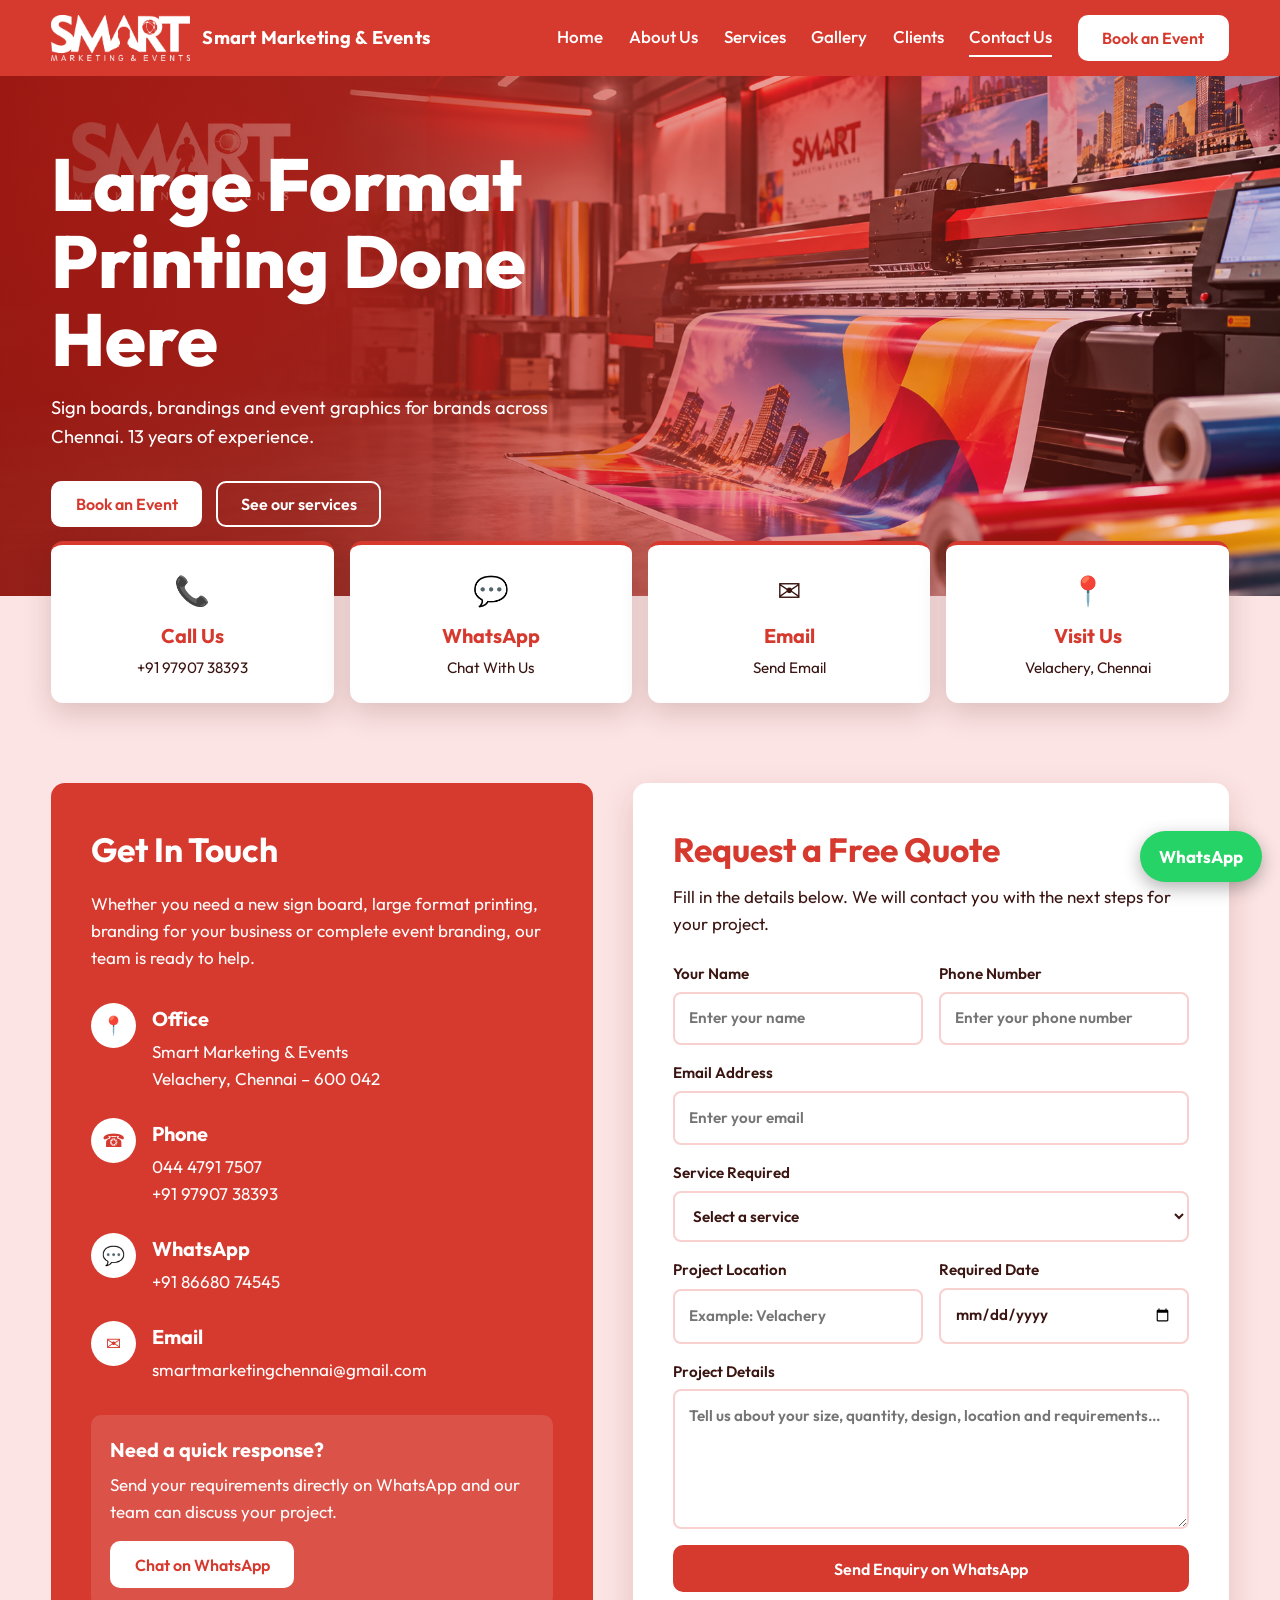
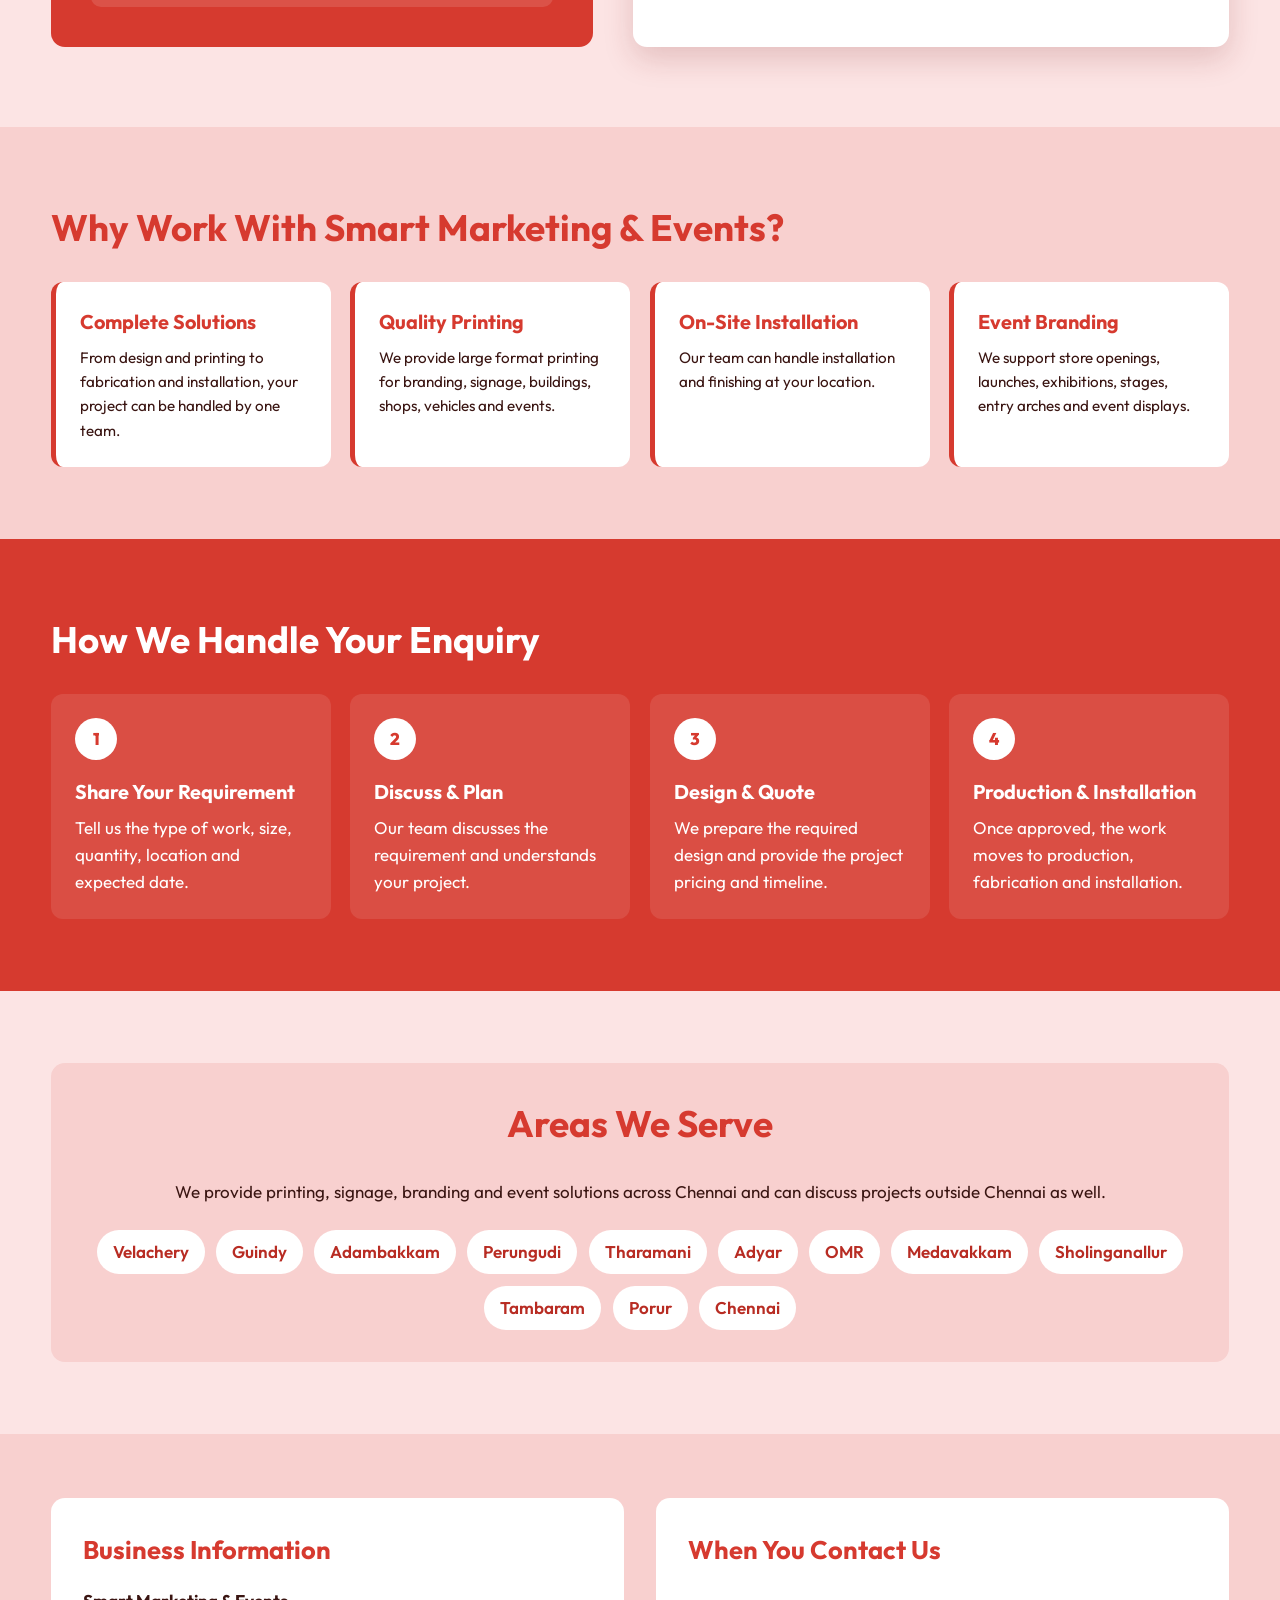
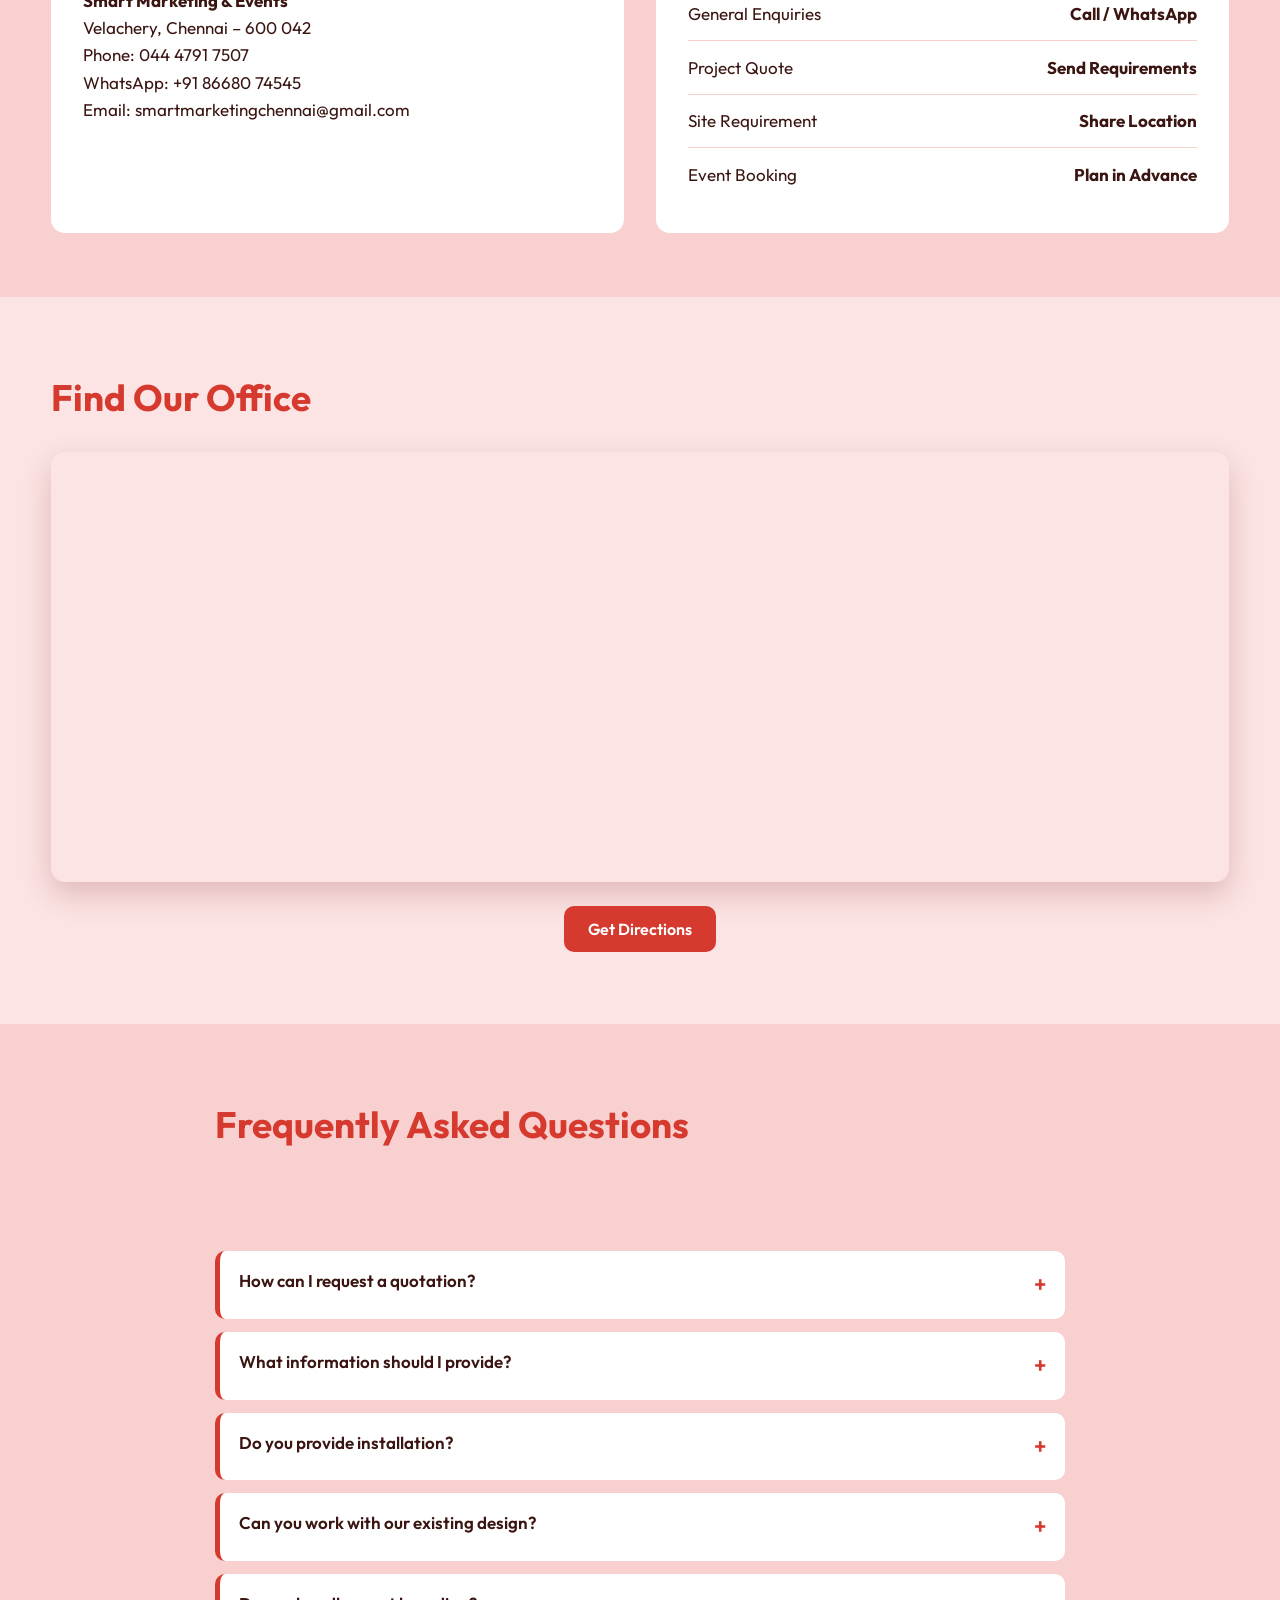
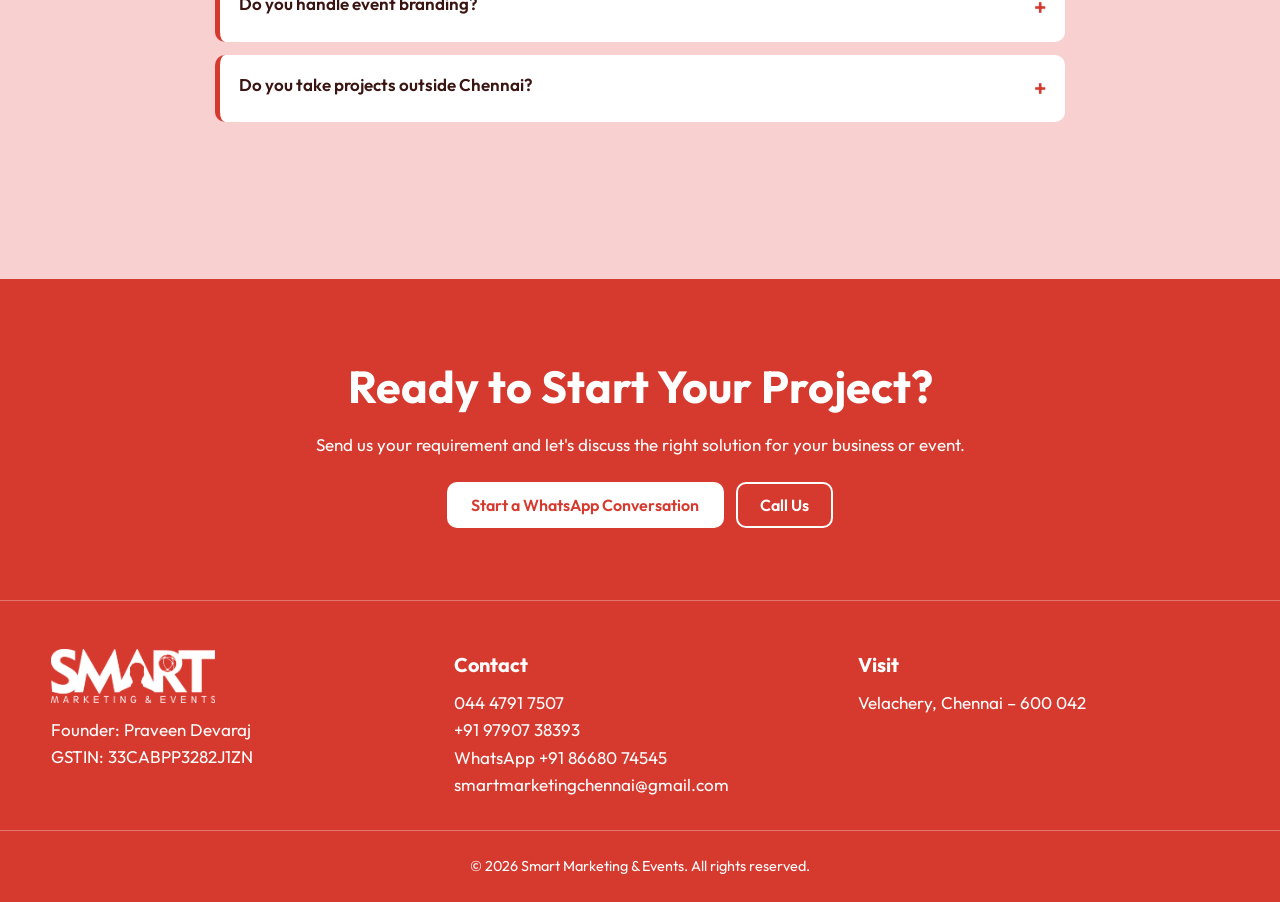
<file: contact.html>
<!DOCTYPE html>
<html lang="en">

<head>
  <meta charset="UTF-8">
  <meta name="viewport" content="width=device-width, initial-scale=1">

  <title>Contact Us | Smart Marketing & Events – Chennai</title>

  <meta name="description"
        content="Contact Smart Marketing & Events in Velachery, Chennai for large format printing, sign boards, branding, fabrication and event branding services.">

  <link rel="icon" href="images/logo.png">

  <link rel="preconnect" href="https://fonts.googleapis.com">
  <link rel="preconnect" href="https://fonts.gstatic.com" crossorigin>

  <link href="https://fonts.googleapis.com/css2?family=Outfit:wght@400;500;600;700;800&display=swap"
        rel="stylesheet">

  <link rel="stylesheet" href="css/style.css">

  <style>

    /* =========================================
       CONTACT HERO
    ========================================= */

    .contact-hero {
      position: relative;
      min-height: 430px;
      display: flex;
      align-items: center;

      background:
        linear-gradient(
          90deg,
          rgba(150,25,18,.92),
          rgba(214,58,47,.65),
          rgba(214,58,47,.2)
        ),
        url('images/contact-banner.jpg') center/cover no-repeat;

      color: var(--white);
    }

    .contact-hero-content {
      position: relative;
      z-index: 2;
    }

    .contact-hero h1 {
      font-size: clamp(2.7rem, 6vw, 4.8rem);
      line-height: 1.05;
      font-weight: 800;
      margin-bottom: 1rem;
    }

    .contact-hero p {
      font-size: 1.2rem;
      max-width: 650px;
    }


    /* =========================================
       QUICK CONTACT CARDS
    ========================================= */

    .quick-contact {
      margin-top: -55px;
      position: relative;
      z-index: 5;
    }

    .quick-grid {
      display: grid;
      grid-template-columns: repeat(4, 1fr);
      gap: 1rem;
    }

    .quick-card {
      background: var(--white);
      border-radius: 12px;
      padding: 1.4rem;
      text-align: center;
      box-shadow: 0 10px 28px rgba(80,20,15,.18);
      border-top: 4px solid var(--red);
    }

    .quick-card .icon {
      font-size: 1.8rem;
      margin-bottom: .4rem;
    }

    .quick-card h3 {
      color: var(--red);
      margin-bottom: .3rem;
    }

    .quick-card p {
      margin: 0;
      font-size: .95rem;
    }

    .quick-card a:hover {
      color: var(--red);
      text-decoration: underline;
    }


    /* =========================================
       CONTACT MAIN
    ========================================= */

    .contact-section {
      padding-block: 5rem;
    }

    .contact-grid {
      display: grid;
      grid-template-columns: 1fr 1.1fr;
      gap: 2.5rem;
      align-items: stretch;
    }


    /* =========================================
       CONTACT INFORMATION
    ========================================= */

    .contact-info {
      background: var(--red);
      color: var(--white);
      border-radius: 14px;
      padding: 2.5rem;
    }

    .contact-info h2 {
      font-size: 2.1rem;
      margin-bottom: .8rem;
    }

    .contact-info-intro {
      margin-bottom: 2rem;
    }

    .contact-item {
      display: flex;
      gap: 1rem;
      margin-bottom: 1.6rem;
      align-items: flex-start;
    }

    .contact-icon {
      width: 45px;
      height: 45px;
      flex: 0 0 45px;
      display: grid;
      place-items: center;
      border-radius: 50%;
      background: var(--white);
      color: var(--red);
      font-size: 1.15rem;
    }

    .contact-item h3 {
      margin-bottom: .2rem;
    }

    .contact-item p {
      margin: 0;
    }

    .contact-item a {
      color: var(--white);
    }

    .contact-item a:hover {
      text-decoration: underline;
    }


    /* =========================================
       SOCIAL / WHATSAPP BOX
    ========================================= */

    .whatsapp-box {
      margin-top: 2rem;
      padding: 1.2rem;
      background: rgba(255,255,255,.12);
      border-radius: 10px;
    }

    .whatsapp-box h3 {
      margin-bottom: .3rem;
    }

    .whatsapp-box p {
      margin-bottom: 1rem;
    }


    /* =========================================
       CONTACT FORM
    ========================================= */

    .contact-form-box {
      background: var(--white);
      border-radius: 14px;
      padding: 2.5rem;
      box-shadow: 0 12px 30px rgba(120,30,25,.18);
    }

    .contact-form-box h2 {
      color: var(--red);
      font-size: 2.1rem;
      margin-bottom: .4rem;
    }

    .contact-form-box > p {
      margin-bottom: 1.5rem;
    }

    .contact-form {
      display: grid;
      gap: 1rem;
    }

    .form-row {
      display: grid;
      grid-template-columns: 1fr 1fr;
      gap: 1rem;
    }

    .contact-form label {
      display: grid;
      gap: .35rem;
      font-weight: 600;
      font-size: .95rem;
    }

    .contact-form input,
    .contact-form select,
    .contact-form textarea {
      font: inherit;
      padding: .8rem .9rem;
      border: 2px solid var(--pink-deep);
      border-radius: 8px;
      background: var(--white);
      color: var(--ink);
      width: 100%;
    }

    .contact-form input:focus,
    .contact-form select:focus,
    .contact-form textarea:focus {
      border-color: var(--red);
      outline: none;
    }

    .contact-form textarea {
      min-height: 140px;
      resize: vertical;
    }


    /* =========================================
       WHY CONTACT US
    ========================================= */

    .contact-benefits {
      padding-block: 4.5rem;
      background: var(--pink-deep);
    }

    .benefits-grid {
      display: grid;
      grid-template-columns: repeat(4, 1fr);
      gap: 1.2rem;
    }

    .benefit-card {
      background: var(--white);
      border-radius: 12px;
      padding: 1.5rem;
      border-left: 5px solid var(--red);
    }

    .benefit-card h3 {
      color: var(--red);
      margin-bottom: .5rem;
    }

    .benefit-card p {
      margin: 0;
      font-size: .95rem;
    }


    /* =========================================
       SERVICES
    ========================================= */

    .contact-services {
      padding-block: 4.5rem;
    }

    .contact-services-grid {
      display: grid;
      grid-template-columns: repeat(3, 1fr);
      gap: 1.2rem;
    }

    .contact-service-card {
      background: var(--white);
      border-radius: 12px;
      overflow: hidden;
      box-shadow: 0 8px 22px rgba(120,30,25,.12);
      transition: transform .2s, box-shadow .2s;
    }

    .contact-service-card:hover {
      transform: translateY(-5px);
      box-shadow: 0 14px 28px rgba(120,30,25,.2);
    }

    .contact-service-card img {
      width: 100%;
      height: 180px;
      object-fit: cover;
    }

    .contact-service-body {
      padding: 1.2rem;
    }

    .contact-service-body h3 {
      color: var(--red);
      margin-bottom: .4rem;
    }

    .contact-service-body p {
      margin: 0;
      font-size: .95rem;
    }


    /* =========================================
       PROCESS
    ========================================= */

    .contact-process {
      padding-block: 4.5rem;
      background: var(--red);
      color: var(--white);
    }

    .contact-process .section-title {
      color: var(--white);
    }

    .process-grid {
      display: grid;
      grid-template-columns: repeat(4, 1fr);
      gap: 1.2rem;
    }

    .process-card {
      position: relative;
      padding: 1.5rem;
      background: rgba(255,255,255,.1);
      border-radius: 12px;
    }

    .process-number {
      width: 42px;
      height: 42px;
      border-radius: 50%;
      display: grid;
      place-items: center;
      background: var(--white);
      color: var(--red);
      font-weight: 800;
      margin-bottom: 1rem;
    }

    .process-card h3 {
      margin-bottom: .4rem;
    }

    .process-card p {
      margin: 0;
    }


    /* =========================================
       SERVICE AREAS
    ========================================= */

    .service-areas {
      padding-block: 4.5rem;
    }

    .areas-box {
      background: var(--pink-deep);
      border-radius: 14px;
      padding: 2rem;
      text-align: center;
    }

    .areas-list {
      display: flex;
      flex-wrap: wrap;
      justify-content: center;
      gap: .7rem;
      margin-top: 1.5rem;
    }

    .areas-list span {
      background: var(--white);
      color: var(--red-dark);
      font-weight: 600;
      padding: .55rem 1rem;
      border-radius: 999px;
    }


    /* =========================================
       BUSINESS HOURS
    ========================================= */

    .hours-section {
      padding-block: 4rem;
      background: var(--pink-deep);
    }

    .hours-grid {
      display: grid;
      grid-template-columns: 1fr 1fr;
      gap: 2rem;
      align-items: stretch;
    }

    .hours-card {
      background: var(--white);
      border-radius: 14px;
      padding: 2rem;
    }

    .hours-card h2 {
      color: var(--red);
      margin-bottom: 1rem;
    }

    .hours-row {
      display: flex;
      justify-content: space-between;
      padding: .8rem 0;
      border-bottom: 1px solid var(--pink-deep);
    }

    .hours-row:last-child {
      border-bottom: 0;
    }


    /* =========================================
       MAP
    ========================================= */

    .map-section {
      padding-block: 4.5rem;
    }

    .map-container {
      overflow: hidden;
      border-radius: 14px;
      box-shadow: 0 12px 30px rgba(120,30,25,.22);
    }

    .map-container iframe {
      width: 100%;
      height: 430px;
      border: 0;
      display: block;
    }


    /* =========================================
       FAQ
    ========================================= */

    .contact-faq {
      padding-block: 4.5rem;
      background: var(--pink-deep);
    }

    .contact-faq-wrap {
      max-width: 850px;
      margin-inline: auto;
    }

    .contact-faq details {
      background: var(--white);
      border-radius: 10px;
      margin-bottom: .8rem;
      border-left: 5px solid var(--red);
    }

    .contact-faq summary {
      cursor: pointer;
      padding: 1rem 1.2rem;
      font-weight: 600;
      list-style: none;
      display: flex;
      justify-content: space-between;
      gap: 1rem;
    }

    .contact-faq summary::-webkit-details-marker {
      display: none;
    }

    .contact-faq summary::after {
      content: "+";
      color: var(--red);
      font-size: 1.4rem;
    }

    .contact-faq details[open] summary::after {
      content: "–";
    }

    .contact-faq details p {
      padding: 0 1.2rem 1.1rem;
      margin: 0;
    }


    /* =========================================
       CTA
    ========================================= */

    .contact-cta {
      background: var(--red);
      color: var(--white);
      text-align: center;
      padding-block: 4.5rem;
    }

    .contact-cta h2 {
      font-size: clamp(1.8rem, 4vw, 2.8rem);
      margin-bottom: .5rem;
    }

    .contact-cta p {
      margin-bottom: 1.5rem;
    }


    /* =========================================
       RESPONSIVE
    ========================================= */

    @media (max-width: 1000px) {

      .quick-grid,
      .benefits-grid,
      .process-grid {
        grid-template-columns: repeat(2, 1fr);
      }

      .contact-services-grid {
        grid-template-columns: repeat(2, 1fr);
      }

    }


    @media (max-width: 800px) {

      .contact-grid,
      .hours-grid {
        grid-template-columns: 1fr;
      }

      .form-row {
        grid-template-columns: 1fr;
      }

      .contact-hero {
        min-height: 360px;
      }

    }


    @media (max-width: 600px) {

      .quick-grid,
      .benefits-grid,
      .process-grid,
      .contact-services-grid {
        grid-template-columns: 1fr;
      }

      .quick-contact {
        margin-top: -30px;
      }

      .contact-info,
      .contact-form-box {
        padding: 1.5rem;
      }

      .contact-hero h1 {
        font-size: 2.6rem;
      }

    }

  </style>
</head>


<body>


<!-- =========================================
     HEADER
========================================= -->

<header class="site-header" id="header">

  <div class="container nav-wrap">

    <a href="index.html"
       class="brand"
       aria-label="Smart Marketing & Events home">

      <img src="images/logo.png"
           alt="Smart Marketing & Events logo"
           class="brand-logo">

      <span class="brand-name">
        Smart Marketing &amp; Events
      </span>

    </a>


    <button
      class="menu-toggle"
      id="menuToggle"
      aria-label="Open menu"
      aria-expanded="false">

      <span></span>
      <span></span>
      <span></span>

    </button>


    <nav class="nav" id="nav" aria-label="Main">

      <a href="index.html">Home</a>

      <a href="about.html">About Us</a>

      <a href="services.html">Services</a>

      <a href="gallery.html">Gallery</a>

      <a href="clients.html">Clients</a>

      <a href="contact.html" class="active">Contact Us</a>

      <a href="contact.html"
         class="btn btn-light nav-cta">
        Book an Event
      </a>

    </nav>

  </div>

</header>


<main>


<!-- =========================================
     HERO
========================================= -->


<!-- Banner -->
  <section class="hero" style="background-image:url('images/banner.jpg')">
    <div class="hero-overlay"></div>
    <div class="container hero-content">
      <h1>Large Format Printing Done Here</h1>
      <p>Sign boards, brandings and event graphics for brands across Chennai. 13 years of experience.</p>
      <div class="hero-actions">
        <a href="contact.html" class="btn btn-red">Book an Event</a>
        <a href="services.html" class="btn btn-outline">See our services</a>
      </div>
    </div>
  </section>


<!-- =========================================
     QUICK CONTACT
========================================= -->

<section class="quick-contact">

  <div class="container quick-grid">

    <div class="quick-card">

      <div class="icon">📞</div>

      <h3>Call Us</h3>

      <p>
        <a href="tel:+919790738393">
          +91 97907 38393
        </a>
      </p>

    </div>


    <div class="quick-card">

      <div class="icon">💬</div>

      <h3>WhatsApp</h3>

      <p>
        <a href="https://wa.me/918668074545"
           target="_blank"
           rel="noopener">
          Chat With Us
        </a>
      </p>

    </div>


    <div class="quick-card">

      <div class="icon">✉</div>

      <h3>Email</h3>

      <p>
        <a href="mailto:smartmarketingchennai@gmail.com">
          Send Email
        </a>
      </p>

    </div>


    <div class="quick-card">

      <div class="icon">📍</div>

      <h3>Visit Us</h3>

      <p>
        Velachery, Chennai
      </p>

    </div>

  </div>

</section>



<!-- =========================================
     CONTACT FORM + DETAILS
========================================= -->

<section class="contact-section">

  <div class="container contact-grid">


    <!-- INFORMATION -->

    <div class="contact-info">

      <h2>Get In Touch</h2>

      <p class="contact-info-intro">
        Whether you need a new sign board, large format
        printing, branding for your business or complete
        event branding, our team is ready to help.
      </p>


      <div class="contact-item">

        <div class="contact-icon">📍</div>

        <div>

          <h3>Office</h3>

          <p>
            Smart Marketing &amp; Events<br>
            Velachery, Chennai – 600 042
          </p>

        </div>

      </div>


      <div class="contact-item">

        <div class="contact-icon">☎</div>

        <div>

          <h3>Phone</h3>

          <p>

            <a href="tel:+914447917507">
              044 4791 7507
            </a>

            <br>

            <a href="tel:+919790738393">
              +91 97907 38393
            </a>

          </p>

        </div>

      </div>


      <div class="contact-item">

        <div class="contact-icon">💬</div>

        <div>

          <h3>WhatsApp</h3>

          <p>

            <a href="https://wa.me/918668074545"
               target="_blank"
               rel="noopener">

              +91 86680 74545

            </a>

          </p>

        </div>

      </div>


      <div class="contact-item">

        <div class="contact-icon">✉</div>

        <div>

          <h3>Email</h3>

          <p>

            <a href="mailto:smartmarketingchennai@gmail.com">

              smartmarketingchennai@gmail.com

            </a>

          </p>

        </div>

      </div>


      <div class="whatsapp-box">

        <h3>Need a quick response?</h3>

        <p>
          Send your requirements directly on WhatsApp
          and our team can discuss your project.
        </p>

        <a
          href="https://wa.me/918668074545"
          target="_blank"
          rel="noopener"
          class="btn btn-light">

          Chat on WhatsApp

        </a>

      </div>

    </div>



    <!-- FORM -->

    <div class="contact-form-box">

      <h2>Request a Free Quote</h2>

      <p>
        Fill in the details below. We will contact you
        with the next steps for your project.
      </p>


      <form class="contact-form" id="contactForm">


        <div class="form-row">

          <label>

            Your Name

            <input
              type="text"
              name="name"
              placeholder="Enter your name"
              required
              autocomplete="name">

          </label>


          <label>

            Phone Number

            <input
              type="tel"
              name="phone"
              placeholder="Enter your phone number"
              required
              autocomplete="tel">

          </label>

        </div>


        <label>

          Email Address

          <input
            type="email"
            name="email"
            placeholder="Enter your email">

        </label>


        <label>

          Service Required

          <select name="service" required>

            <option value="">
              Select a service
            </option>

            <option>Large Format Printing</option>
            <option>Glow Sign Board</option>
            <option>LED Sign Board</option>
            <option>ACP Board</option>
            <option>Flex Printing</option>
            <option>Fabric Printing</option>
            <option>Vinyl Sticker</option>
            <option>One Way Vision</option>
            <option>Poster Film</option>
            <option>Framing Work</option>
            <option>Fabrication Work</option>
            <option>Event Branding</option>
            <option>Other</option>

          </select>

        </label>


        <div class="form-row">

          <label>

            Project Location

            <input
              type="text"
              name="location"
              placeholder="Example: Velachery">

          </label>


          <label>

            Required Date

            <input
              type="date"
              name="date">

          </label>

        </div>


        <label>

          Project Details

          <textarea
            name="details"
            placeholder="Tell us about your size, quantity, design, location and requirements..."></textarea>

        </label>


        <button
          type="submit"
          class="btn btn-red">

          Send Enquiry on WhatsApp

        </button>

      </form>

    </div>

  </div>

</section>



<!-- =========================================
     WHY CONTACT US
========================================= -->

<section class="contact-benefits">

  <div class="container">

    <h2 class="section-title">
      Why Work With Smart Marketing &amp; Events?
    </h2>


    <div class="benefits-grid">

      <div class="benefit-card">

        <h3>Complete Solutions</h3>

        <p>
          From design and printing to fabrication and
          installation, your project can be handled by one team.
        </p>

      </div>


      <div class="benefit-card">

        <h3>Quality Printing</h3>

        <p>
          We provide large format printing for branding,
          signage, buildings, shops, vehicles and events.
        </p>

      </div>


      <div class="benefit-card">

        <h3>On-Site Installation</h3>

        <p>
          Our team can handle installation and finishing
          at your location.
        </p>

      </div>


      <div class="benefit-card">

        <h3>Event Branding</h3>

        <p>
          We support store openings, launches, exhibitions,
          stages, entry arches and event displays.
        </p>

      </div>

    </div>

  </div>

</section>




<!-- =========================================
     HOW IT WORKS
========================================= -->

<section class="contact-process">

  <div class="container">

    <h2 class="section-title">
      How We Handle Your Enquiry
    </h2>


    <div class="process-grid">


      <div class="process-card">

        <div class="process-number">1</div>

        <h3>Share Your Requirement</h3>

        <p>
          Tell us the type of work, size, quantity,
          location and expected date.
        </p>

      </div>


      <div class="process-card">

        <div class="process-number">2</div>

        <h3>Discuss &amp; Plan</h3>

        <p>
          Our team discusses the requirement and
          understands your project.
        </p>

      </div>


      <div class="process-card">

        <div class="process-number">3</div>

        <h3>Design &amp; Quote</h3>

        <p>
          We prepare the required design and provide
          the project pricing and timeline.
        </p>

      </div>


      <div class="process-card">

        <div class="process-number">4</div>

        <h3>Production &amp; Installation</h3>

        <p>
          Once approved, the work moves to production,
          fabrication and installation.
        </p>

      </div>


    </div>

  </div>

</section>



<!-- =========================================
     SERVICE AREAS
========================================= -->

<section class="service-areas">

  <div class="container">

    <div class="areas-box">

      <h2 class="section-title">
        Areas We Serve
      </h2>

      <p>
        We provide printing, signage, branding and event
        solutions across Chennai and can discuss projects
        outside Chennai as well.
      </p>


      <div class="areas-list">

        <span>Velachery</span>
        <span>Guindy</span>
        <span>Adambakkam</span>
        <span>Perungudi</span>
        <span>Tharamani</span>
        <span>Adyar</span>
        <span>OMR</span>
        <span>Medavakkam</span>
        <span>Sholinganallur</span>
        <span>Tambaram</span>
        <span>Porur</span>
        <span>Chennai</span>

      </div>

    </div>

  </div>

</section>



<!-- =========================================
     BUSINESS HOURS
========================================= -->

<section class="hours-section">

  <div class="container hours-grid">


    <div class="hours-card">

      <h2>Business Information</h2>

      <p>
        <strong>Smart Marketing &amp; Events</strong>
      </p>

      <p>
        Velachery, Chennai – 600 042
      </p>

      <p>
        Phone:
        <a href="tel:+914447917507">
          044 4791 7507
        </a>
      </p>

      <p>
        WhatsApp:
        <a href="https://wa.me/918668074545">
          +91 86680 74545
        </a>
      </p>

      <p>
        Email:
        <a href="mailto:smartmarketingchennai@gmail.com">
          smartmarketingchennai@gmail.com
        </a>
      </p>

    </div>


    <div class="hours-card">

      <h2>When You Contact Us</h2>

      <div class="hours-row">

        <span>General Enquiries</span>

        <strong>Call / WhatsApp</strong>

      </div>


      <div class="hours-row">

        <span>Project Quote</span>

        <strong>Send Requirements</strong>

      </div>


      <div class="hours-row">

        <span>Site Requirement</span>

        <strong>Share Location</strong>

      </div>


      <div class="hours-row">

        <span>Event Booking</span>

        <strong>Plan in Advance</strong>

      </div>

    </div>


  </div>

</section>



<!-- =========================================
     MAP
========================================= -->

<section class="map-section">

  <div class="container">

    <h2 class="section-title">
      Find Our Office
    </h2>

    <div class="map-container">

      <iframe
        title="Smart Marketing & Events location"
        loading="lazy"
        referrerpolicy="no-referrer-when-downgrade"
        src="https://www.google.com/maps?q=Velachery,+Chennai+600042&output=embed">
      </iframe>

    </div>


    <div style="text-align:center;margin-top:1.5rem;">

      <a
        class="btn btn-red"
        href="https://www.google.com/maps/search/?api=1&query=Velachery+Chennai+600042"
        target="_blank"
        rel="noopener">

        Get Directions

      </a>

    </div>

  </div>

</section>



<!-- =========================================
     FAQ
========================================= -->

<section class="contact-faq">

  <div class="container contact-faq-wrap">

    <h2 class="section-title">
      Frequently Asked Questions
    </h2>


    <div class="contact-faq">


      <details>

        <summary>
          How can I request a quotation?
        </summary>

        <p>
          Fill in the enquiry form on this page or send
          your requirement directly through WhatsApp.
        </p>

      </details>


      <details>

        <summary>
          What information should I provide?
        </summary>

        <p>
          Share the type of service, approximate size,
          quantity, location and required date. You can
          also share your design or reference images.
        </p>

      </details>


      <details>

        <summary>
          Do you provide installation?
        </summary>

        <p>
          Yes. Installation can be arranged for signage,
          boards, branding and related projects.
        </p>

      </details>


      <details>

        <summary>
          Can you work with our existing design?
        </summary>

        <p>
          Yes. You can share your existing artwork or
          design files for the project.
        </p>

      </details>


      <details>

        <summary>
          Do you handle event branding?
        </summary>

        <p>
          Yes. Event services include stage backdrops,
          standees, entry arches, exhibition stalls,
          sandwich boards and launch branding.
        </p>

      </details>


      <details>

        <summary>
          Do you take projects outside Chennai?
        </summary>

        <p>
          Projects outside Chennai can be discussed based
          on the location and project requirements.
        </p>

      </details>


    </div>

  </div>

</section>



<!-- =========================================
     FINAL CTA
========================================= -->

<section class="contact-cta">

  <div class="container">

    <h2>
      Ready to Start Your Project?
    </h2>

    <p>
      Send us your requirement and let's discuss
      the right solution for your business or event.
    </p>


    <a
      href="https://wa.me/918668074545"
      target="_blank"
      rel="noopener"
      class="btn btn-light">

      Start a WhatsApp Conversation

    </a>


    <a
      href="tel:+919790738393"
      class="btn btn-outline"
      style="margin-left:.5rem;">

      Call Us

    </a>

  </div>

</section>


</main>



<!-- =========================================
     FOOTER
========================================= -->

<footer class="site-footer">

  <div class="container footer-grid">


    <div>

      <img
        src="images/logo.png"
        alt="Smart Marketing & Events"
        class="footer-logo">

      <p>
        Founder: Praveen Devaraj<br>
        GSTIN: 33CABPP3282J1ZN
      </p>

    </div>


    <div>

      <h3>Contact</h3>

      <p>

        <a href="tel:+914447917507">
          044 4791 7507
        </a>

        <br>

        <a href="tel:+919790738393">
          +91 97907 38393
        </a>

        <br>

        <a href="https://wa.me/918668074545"
           target="_blank"
           rel="noopener">

          WhatsApp +91 86680 74545

        </a>

        <br>

        <a href="mailto:smartmarketingchennai@gmail.com">
          smartmarketingchennai@gmail.com
        </a>

      </p>

    </div>


    <div>

      <h3>Visit</h3>

      <p>
        Velachery, Chennai – 600 042
      </p>

    </div>


  </div>


  <p class="copy">

    © <span id="year"></span>
    Smart Marketing &amp; Events.
    All rights reserved.

  </p>

</footer>



<!-- FLOATING WHATSAPP -->

<a
  href="https://wa.me/918668074545"
  class="wa-float"
  target="_blank"
  rel="noopener"
  aria-label="Chat on WhatsApp">

  WhatsApp

</a>



<script src="js/contact.js"></script>

</body>
</html>
</file>
<file: css/style.css>
:root{
  --red:#d63a2f;
  --red-dark:#b82c23;
  --pink:#fce4e4;
  --pink-deep:#f8d0cf;
  --ink:#3a1512;
  --white:#fff;
  --radius:10px;
}
*{box-sizing:border-box;margin:0;padding:0}
html{scroll-behavior:smooth}
body{font-family:'Outfit',system-ui,sans-serif;background:var(--pink);color:var(--ink);line-height:1.6;font-size:17px}
img,video{max-width:100%;display:block}
a{color:inherit;text-decoration:none}
ul{list-style:none}
.container{width:min(1180px,92%);margin-inline:auto}
:focus-visible{outline:3px solid var(--ink);outline-offset:3px}

/* Header */
.site-header{position:sticky;top:0;z-index:50;background:var(--red);color:var(--white);transition:box-shadow .25s}
.site-header.scrolled{box-shadow:0 4px 18px rgba(90,20,15,.35)}
.nav-wrap{display:flex;align-items:center;justify-content:space-between;gap:1rem;min-height:76px}
.brand{display:flex;align-items:center;gap:.75rem}
.brand-logo{height:46px;width:auto}
.brand-name{font-weight:700;font-size:1.15rem;letter-spacing:.01em}
.nav{display:flex;align-items:center;gap:1.6rem;font-weight:500}
.nav a:not(.btn){padding:.3rem 0;border-bottom:2px solid transparent}
.nav a:not(.btn):hover,.nav a.active{border-bottom-color:var(--white)}
.menu-toggle{display:none;background:none;border:0;cursor:pointer;padding:.5rem}
.menu-toggle span{display:block;width:26px;height:3px;background:var(--white);margin:5px 0;border-radius:2px;transition:.25s}

/* Buttons */
.btn{display:inline-block;font:600 1rem 'Outfit',sans-serif;padding:.7rem 1.4rem;border-radius:var(--radius);border:2px solid transparent;cursor:pointer;transition:background .2s,color .2s}
.btn-light{background:var(--white);color:var(--red)}
.btn-light:hover{background:var(--pink)}
.btn-red{background:var(--red);color:var(--white)}
.btn-red:hover{background:var(--red-dark)}
.btn-outline{border-color:var(--white);color:var(--white)}
.btn-outline:hover{background:var(--white);color:var(--red)}

/* Hero */
.hero{position:relative;min-height:520px;display:flex;align-items:center;background-size:cover;background-position:center;background-color:var(--red-dark)}
.hero-overlay{position:absolute;inset:0;background:linear-gradient(90deg,rgba(150,25,18,.88) 0%,rgba(214,58,47,.55) 55%,rgba(214,58,47,.15) 100%)}
.hero-content{position:relative;color:var(--white);padding-block:4rem}
.hero h1{font-size:clamp(2.4rem,6vw,4.6rem);font-weight:800;line-height:1.05;max-width:12ch;margin-bottom:1rem}
.hero p{font-size:1.15rem;max-width:46ch;margin-bottom:1.8rem}
.hero-actions{display:flex;flex-wrap:wrap;gap:.9rem}
.hero .btn-red{background:var(--white);color:var(--red)}
.hero .btn-red:hover{background:var(--pink)}

/* Sections */
.section{padding-block:4rem}
.section-tint{background:var(--pink-deep)}
.section-title{font-size:clamp(1.6rem,3.5vw,2.3rem);font-weight:700;color:var(--red);margin-bottom:1.5rem}

.video-frame{border-radius:14px;overflow:hidden;background:#000;box-shadow:0 12px 32px rgba(120,30,25,.28);aspect-ratio:16/9}
.video-frame video{width:100%;height:100%;object-fit:cover}

.chips{display:flex;flex-wrap:wrap;gap:.7rem;margin-bottom:2rem}
.chips li{background:var(--white);color:var(--red-dark);font-weight:600;padding:.5rem 1rem;border-radius:999px}

.clients{display:grid;grid-template-columns:repeat(auto-fit,minmax(200px,1fr));gap:1rem}
.clients li{background:var(--white);border-left:5px solid var(--red);padding:1rem 1.2rem;font-weight:600;border-radius:var(--radius)}

/* Footer */
.site-footer{background:var(--red);color:var(--white);padding-top:3rem}
.footer-grid{display:grid;grid-template-columns:repeat(auto-fit,minmax(230px,1fr));gap:2rem}
.footer-logo{height:54px;width:auto;margin-bottom:.8rem}
.site-footer h3{margin-bottom:.5rem}
.site-footer a:hover{text-decoration:underline}
.copy{text-align:center;padding:1.5rem 1rem;margin-top:2rem;border-top:1px solid rgba(255,255,255,.3);font-size:.9rem}

/* Mobile */
@media (max-width:900px){
  .menu-toggle{display:block}
  .nav{position:absolute;top:100%;left:0;right:0;background:var(--red-dark);flex-direction:column;align-items:flex-start;padding:1.2rem 4%;gap:1rem;display:none}
  .nav.open{display:flex}
  .brand-name{font-size:1rem}
  .menu-toggle[aria-expanded="true"] span:nth-child(1){transform:translateY(8px) rotate(45deg)}
  .menu-toggle[aria-expanded="true"] span:nth-child(2){opacity:0}
  .menu-toggle[aria-expanded="true"] span:nth-child(3){transform:translateY(-8px) rotate(-45deg)}
}
@media (max-width:480px){.brand-name{display:none}.hero{min-height:440px}}
@media (prefers-reduced-motion:reduce){*{transition:none!important;scroll-behavior:auto!important}}

/* ---------- Extra sections ---------- */
.section p{margin-bottom:1rem;max-width:60ch}
.split{display:grid;grid-template-columns:1fr 1fr;gap:3rem;align-items:center}
.split-img{width:100%;aspect-ratio:4/3;object-fit:cover;border-radius:14px;background:var(--pink-deep);box-shadow:0 12px 30px rgba(120,30,25,.22)}
.ticks{margin-bottom:1.6rem}
.ticks li{position:relative;padding-left:1.8rem;margin-bottom:.5rem;font-weight:500}
.ticks li::before{content:"";position:absolute;left:0;top:.45em;width:.9rem;height:.5rem;border-left:3px solid var(--red);border-bottom:3px solid var(--red);transform:rotate(-45deg)}

.cards{display:grid;grid-template-columns:repeat(auto-fill,minmax(250px,1fr));gap:1.2rem}
.card{background:var(--white);border-top:5px solid var(--red);border-radius:var(--radius);padding:1.4rem}
.card h3{color:var(--red);margin-bottom:.4rem;font-size:1.15rem}
.card p{margin:0;font-size:.97rem}
.card:hover{background:var(--red);color:var(--white)}
.card:hover h3{color:var(--white)}

.section-red{background:var(--red);color:var(--white)}
.section-red .section-title{color:var(--white)}
.why-grid{display:grid;grid-template-columns:repeat(auto-fit,minmax(220px,1fr));gap:2rem}
.why-grid h3{margin-bottom:.4rem;padding-bottom:.4rem;border-bottom:2px solid rgba(255,255,255,.5)}

.stats{padding-block:3rem}
.stats-grid{display:grid;grid-template-columns:repeat(auto-fit,minmax(180px,1fr));gap:1.5rem;text-align:center}
.stats strong{display:block;font-size:clamp(2.4rem,5vw,3.6rem);font-weight:800;color:var(--red);line-height:1.1}
.stats span{font-weight:500}

.steps{counter-reset:s;display:grid;grid-template-columns:repeat(auto-fit,minmax(220px,1fr));gap:1.4rem}
.steps li{counter-increment:s;background:var(--white);border-radius:var(--radius);padding:1.4rem 1.4rem 1.4rem 4rem;position:relative}
.steps li::before{content:counter(s);position:absolute;left:1.1rem;top:1.3rem;width:2.1rem;height:2.1rem;border-radius:50%;background:var(--red);color:var(--white);display:grid;place-items:center;font-weight:700}
.steps h3{margin-bottom:.2rem;color:var(--red)}
.steps p{margin:0}

.slider{max-width:760px;margin-inline:auto;text-align:center}
.slide{display:none;background:var(--white);border-radius:14px;padding:2.2rem 2rem;border-left:6px solid var(--red)}
.slide.active{display:block}
.slide blockquote{font-size:1.25rem;font-weight:500;margin-bottom:1rem}
.slide figcaption{color:var(--red);font-weight:700}
.slider-controls{display:flex;align-items:center;justify-content:center;gap:1.2rem;margin-top:1.2rem}
.slider-controls button{width:44px;height:44px;border-radius:50%;border:2px solid var(--red);background:transparent;color:var(--red);font-size:1.2rem;cursor:pointer}
.slider-controls button:hover{background:var(--red);color:var(--white)}
.dots{display:flex;gap:.5rem}
.dots button{width:12px;height:12px;border-radius:50%;padding:0;border:0;background:var(--pink-deep)}
.dots button.on{background:var(--red)}

.cta{background:var(--red);color:var(--white);text-align:center;padding-block:4rem}
.cta h2{font-size:clamp(1.7rem,4vw,2.6rem);margin-bottom:.5rem}
.cta p{margin:0 auto 1.5rem}
.site-footer{border-top:1px solid rgba(255,255,255,.3)}

@media (max-width:800px){
  .split{grid-template-columns:1fr;gap:1.6rem}
  .split-reverse .split-img{order:-1}
}

/* ---------- Round 3 ---------- */
/* Services: 4 per row, image on top */
.cards{grid-template-columns:repeat(4,1fr)}
.cards .card{padding:0;overflow:hidden;border-top:0;display:flex;flex-direction:column}
.cards .card img{width:100%;aspect-ratio:4/3;object-fit:cover;background:var(--pink-deep)}
.card-body{padding:1.1rem 1.2rem 1.3rem;border-top:5px solid var(--red)}
.cards .card:hover{background:var(--white);color:var(--ink);transform:translateY(-4px);box-shadow:0 10px 24px rgba(120,30,25,.25)}
.cards .card:hover h3{color:var(--red)}
.card{transition:transform .2s,box-shadow .2s}
@media (max-width:1000px){.cards{grid-template-columns:repeat(2,1fr)}}
@media (max-width:520px){.cards{grid-template-columns:1fr}}

/* Moving client logos */
.clients-sec{overflow:hidden}
.marquee{overflow:hidden;padding-block:.5rem;mask-image:linear-gradient(90deg,transparent,#000 8%,#000 92%,transparent);-webkit-mask-image:linear-gradient(90deg,transparent,#000 8%,#000 92%,transparent)}
.marquee-track{display:flex;gap:1.5rem;width:max-content;animation:scroll 35s linear infinite}
.marquee:hover .marquee-track{animation-play-state:paused}
.marquee-track li{flex:none;width:190px;height:100px;background:var(--white);border-radius:var(--radius);display:grid;place-items:center;padding:1rem}
.marquee-track img{max-height:100%;max-width:100%;object-fit:contain}
@keyframes scroll{to{transform:translateX(-50%)}}
@media (prefers-reduced-motion:reduce){.marquee-track{animation:none}.marquee{overflow-x:auto}}

/* Projects */
.projects{display:grid;grid-template-columns:repeat(3,1fr);gap:1.2rem;margin-bottom:2rem}
.projects figure{position:relative;border-radius:var(--radius);overflow:hidden;aspect-ratio:4/3;background:var(--pink-deep)}
.projects img{width:100%;height:100%;object-fit:cover;transition:transform .4s}
.projects figure:hover img{transform:scale(1.06)}
.projects figcaption{position:absolute;left:0;right:0;bottom:0;padding:1.6rem 1rem .8rem;color:var(--white);font-weight:600;background:linear-gradient(transparent,rgba(110,20,15,.9))}
@media (max-width:800px){.projects{grid-template-columns:repeat(2,1fr)}}
@media (max-width:480px){.projects{grid-template-columns:1fr}}

/* Industries */
.industries{display:grid;grid-template-columns:repeat(auto-fit,minmax(200px,1fr));gap:1rem}
.industries li{background:var(--white);color:var(--red-dark);font-weight:700;text-align:center;padding:1.2rem;border-radius:var(--radius)}

/* FAQ */
.faq-wrap{max-width:820px}
.faq details{background:var(--white);border-radius:var(--radius);margin-bottom:.8rem;border-left:5px solid var(--red)}
.faq summary{cursor:pointer;padding:1rem 1.2rem;font-weight:600;list-style:none;display:flex;justify-content:space-between;gap:1rem}
.faq summary::-webkit-details-marker{display:none}
.faq summary::after{content:"+";color:var(--red);font-size:1.4rem;line-height:1}
.faq details[open] summary::after{content:"–"}
.faq details p{padding:0 1.2rem 1.1rem;margin:0}

/* Quote form */
.quote-form{background:var(--white);padding:1.8rem;border-radius:14px;display:grid;gap:1rem;box-shadow:0 12px 30px rgba(120,30,25,.18)}
.quote-form label{display:grid;gap:.3rem;font-weight:600;font-size:.95rem}
.quote-form input,.quote-form select,.quote-form textarea{font:inherit;padding:.7rem .8rem;border:2px solid var(--pink-deep);border-radius:8px;background:var(--white);color:var(--ink)}
.quote-form input:focus,.quote-form select:focus,.quote-form textarea:focus{border-color:var(--red);outline:none}

/* Map */
.map{width:100%;height:100%;min-height:340px;border:0;border-radius:14px;box-shadow:0 12px 30px rgba(120,30,25,.22)}

/* WhatsApp button */
.wa-float{position:fixed;right:18px;bottom:18px;z-index:60;background:#25d366;color:#fff;font-weight:700;padding:.75rem 1.2rem;border-radius:999px;box-shadow:0 6px 18px rgba(0,0,0,.3)}
.wa-float:hover{background:#1ebe5a}

/* ---------- Round 4 ---------- */
/* Industries with images */
.industries{grid-template-columns:repeat(3,1fr);gap:1.2rem}
.industries li{position:relative;padding:0;overflow:hidden;aspect-ratio:4/3;background:var(--red-dark);color:var(--white);border-radius:var(--radius)}
.industries img{width:100%;height:100%;object-fit:cover;transition:transform .4s}
.industries li:hover img{transform:scale(1.06)}
.industries span{position:absolute;left:0;right:0;bottom:0;padding:1.8rem 1rem .9rem;text-align:left;font-size:1.15rem;background:linear-gradient(transparent,rgba(100,15,10,.92))}
@media (max-width:800px){.industries{grid-template-columns:repeat(2,1fr)}}
@media (max-width:480px){.industries{grid-template-columns:1fr}}

/* Board guide tabs */
.tabs{display:flex;flex-wrap:wrap;gap:.6rem;margin-bottom:1.4rem}
.tabs button{font:600 1rem 'Outfit',sans-serif;padding:.6rem 1.2rem;border-radius:999px;border:2px solid var(--red);background:transparent;color:var(--red);cursor:pointer}
.tabs button[aria-selected="true"],.tabs button:hover{background:var(--red);color:var(--white)}
.tab-panel{background:var(--white);border-left:6px solid var(--red);border-radius:var(--radius);padding:1.6rem;margin-bottom:1.6rem}
.tab-panel[hidden]{display:none}
.tab-panel h3{color:var(--red);margin-bottom:.4rem}
.tab-panel p{margin:0}

/* Catalogue + calculator */
.lead{margin-bottom:1.6rem}
.cat-grid{display:grid;grid-template-columns:repeat(auto-fill,minmax(250px,1fr));gap:1.2rem}
.cat-card{background:var(--white);border-radius:var(--radius);overflow:hidden;display:flex;flex-direction:column;box-shadow:0 4px 14px rgba(120,30,25,.12);transition:transform .2s,box-shadow .2s}
.cat-card:hover{transform:translateY(-4px);box-shadow:0 12px 26px rgba(120,30,25,.25)}
.cat-card img{width:100%;aspect-ratio:4/3;object-fit:cover;background:var(--pink-deep)}
.cat-body{padding:1.1rem 1.2rem 1.3rem;display:flex;flex-direction:column;flex:1;border-top:5px solid var(--red)}
.cat-body h3{color:var(--red);margin-bottom:.3rem;font-size:1.1rem}
.cat-body p{font-size:.95rem;margin-bottom:1rem;flex:1}
.cat-foot{display:flex;align-items:center;justify-content:space-between;gap:.6rem}
.price{font-size:1.4rem;font-weight:800;color:var(--ink)}
.price small{font-size:.8rem;font-weight:500}
.btn-sm{padding:.45rem 1rem;font-size:.9rem}

.calc{display:grid;grid-template-columns:1fr 1.2fr;gap:2rem;align-items:start}
.calc-form,.calc-result{background:var(--white);border-radius:14px;padding:1.8rem;box-shadow:0 12px 30px rgba(120,30,25,.16)}
.calc-form{display:grid;gap:1rem}
.calc-form .section-title{margin-bottom:0}
.calc-form p{margin:0}
.calc label{display:grid;gap:.3rem;font-weight:600;font-size:.95rem}
.calc input,.calc select{font:inherit;padding:.7rem .8rem;border:2px solid var(--pink-deep);border-radius:8px;background:var(--white);color:var(--ink);width:100%}
.calc input:focus,.calc select:focus{border-color:var(--red);outline:none}
.row2{display:grid;grid-template-columns:1fr 1fr;gap:1rem}
.live{background:var(--pink);border-radius:8px;padding:.7rem .9rem;font-weight:600;color:var(--red-dark)}
.error{color:#b00020;font-weight:600;min-height:1.2em}
.calc-result h3{color:var(--red);margin-bottom:.8rem}
.table-wrap{overflow-x:auto;margin-bottom:1rem}
.calc table{width:100%;border-collapse:collapse;font-size:.95rem}
.calc th,.calc td{text-align:left;padding:.6rem .5rem;border-bottom:1px solid var(--pink-deep)}
.calc th{color:var(--red)}
.calc tr.empty td{text-align:center;color:#8a5a56}
.calc .rm{background:none;border:0;color:var(--red);font-size:1.2rem;cursor:pointer}
.calc .check{display:flex;align-items:center;gap:.5rem;margin-bottom:1rem}
.calc .check input{width:auto}
.totals{margin-bottom:1.2rem}
.totals div{display:flex;justify-content:space-between;padding:.35rem 0}
.totals dd{font-weight:600}
.totals .grand{border-top:2px solid var(--red);margin-top:.4rem;padding-top:.7rem;font-size:1.3rem;font-weight:800;color:var(--red)}
.calc .btn:disabled{opacity:.5;cursor:not-allowed}
.note{font-size:.85rem;margin:1rem 0 0}
@media (max-width:900px){.calc{grid-template-columns:1fr}}

.calc-actions{display:flex;flex-wrap:wrap;gap:.7rem}
.btn-ghost{border-color:var(--red);color:var(--red);background:transparent}
.btn-ghost:hover{background:var(--red);color:var(--white)}

/* ---------- Our journey ---------- */
.journey{
  --c:#00aeef; --m:#ec008c; --y:#ffd400;
  overflow:clip;                 /* clip (not hidden) lets the calendar stick while scrolling */
  background-color:var(--pink);
  background-image:
    radial-gradient(circle, rgba(0,174,239,.18) 1.5px, transparent 2px),
    radial-gradient(circle, rgba(236,0,140,.16) 1.5px, transparent 2px);
  background-size:22px 22px,22px 22px;
  background-position:0 0,11px 11px;
}
@supports not (overflow:clip){.journey{overflow:visible}}
.jr-head{margin-bottom:2.5rem}

/* Ink bar */
.cmyk-bar{display:flex;gap:6px;margin-bottom:1rem}
.cmyk-bar i{display:block;width:46px;height:10px;border-radius:3px;transform-origin:left;animation:ink 1.6s ease-in-out infinite alternate}
.cmyk-bar i:nth-child(1){background:var(--c)}
.cmyk-bar i:nth-child(2){background:var(--m);animation-delay:.2s}
.cmyk-bar i:nth-child(3){background:var(--y);animation-delay:.4s}
.cmyk-bar i:nth-child(4){background:var(--ink);animation-delay:.6s}
@keyframes ink{from{transform:scaleX(.2)}to{transform:scaleX(1)}}

.jr-layout{display:grid;grid-template-columns:290px 1fr;gap:3rem;align-items:start}

/* Calendar (follows the scroll) */
.jr-cal{position:sticky;top:100px;align-self:start}
.cal-wrap{perspective:700px}
.cal{position:relative;background:var(--white);border-radius:14px;box-shadow:0 14px 34px rgba(120,30,25,.25);text-align:center;overflow:hidden;padding-top:.9rem}
.cal-rings{position:absolute;top:-2px;left:0;right:0;display:flex;justify-content:space-evenly;z-index:2}
.cal-rings span{width:12px;height:24px;border-radius:6px;background:linear-gradient(#aaa,#555);box-shadow:inset 0 0 0 2px rgba(255,255,255,.4)}
.cal-head{background:var(--red);color:var(--white);font-weight:700;letter-spacing:.22em;font-size:.8rem;padding:.7rem 0;margin-top:.7rem}
.cal-page{padding:1.4rem 1rem;transform-origin:top center;backface-visibility:hidden}
.cal-page.flip{animation:tear .62s ease-in-out}
@keyframes tear{
  0%{transform:rotateX(0)}
  45%{transform:rotateX(-90deg);opacity:.2}
  55%{transform:rotateX(90deg);opacity:.2}
  100%{transform:rotateX(0)}
}
.cal-year{font-size:3.4rem;font-weight:800;color:var(--red);line-height:1}
.cal-label{font-weight:600;margin-top:.5rem;min-height:2.8em}
.cal-grid{display:grid;grid-template-columns:repeat(4,1fr);gap:6px;padding:0 1.1rem 1rem}
.cal-grid span{aspect-ratio:1;border-radius:6px;background:var(--pink);color:var(--red-dark);display:grid;place-items:center;font-size:.8rem;font-weight:700;transition:background .3s,color .3s,transform .3s}
.cal-grid span.done{background:var(--red);color:var(--white)}
.cal-grid span.now{background:var(--ink);color:var(--white);transform:scale(1.14)}
.cal-count{margin:0;padding:0 1rem 1.1rem;font-size:.9rem;font-weight:600}

/* Timeline line + print head */
.jr-track{position:relative;padding-left:3.2rem;--p:0}
.jr-track::before{content:"";position:absolute;left:16px;top:0;bottom:0;width:4px;border-radius:2px;background:var(--pink-deep)}
.jr-track::after{content:"";position:absolute;left:16px;top:0;width:4px;border-radius:2px;background:var(--red);height:calc(var(--p) * 100%)}
.print-head{position:absolute;left:0;top:calc(var(--p) * 100%);width:36px;height:18px;margin-top:-9px;background:var(--ink);border-radius:5px;z-index:3;box-shadow:0 3px 8px rgba(0,0,0,.3)}
.print-head::before{content:"";position:absolute;left:6px;right:6px;top:5px;height:4px;border-radius:2px;background:linear-gradient(90deg,var(--c),var(--m),var(--y))}
.print-head::after{content:"";position:absolute;left:50%;top:100%;width:6px;height:8px;border-radius:50% 50% 50% 50% / 60% 60% 40% 40%;background:var(--m);animation:drip 1.2s ease-in infinite}
@keyframes drip{
  0%{transform:translate(-50%,-4px) scale(.4);opacity:0}
  30%{opacity:1}
  100%{transform:translate(-50%,18px) scale(1);opacity:0}
}

.jr-list{list-style:none;display:grid;gap:2rem}
.jr-item{position:relative;--ink-c:var(--c)}
.jr-item:nth-child(4n+2){--ink-c:var(--m)}
.jr-item:nth-child(4n+3){--ink-c:var(--y)}
.jr-item:nth-child(4n+4){--ink-c:var(--red)}

/* Dot on the line */
.jr-dot{position:absolute;left:calc(-3.2rem + 8px);top:1.5rem;width:20px;height:20px;border-radius:50%;background:var(--white);border:4px solid var(--ink-c);z-index:2;transition:transform .3s,background .3s}
.jr-item.active .jr-dot{background:var(--ink-c);transform:scale(1.35);animation:ripple 1.6s ease-out infinite}
@keyframes ripple{
  0%{box-shadow:0 0 0 0 rgba(214,58,47,.5)}
  100%{box-shadow:0 0 0 16px rgba(214,58,47,0)}
}

/* Card: feeds in like a printed sheet */
.jr-card{position:relative;background:var(--white);border-radius:12px;padding:1.4rem 1.5rem;border-top:5px solid var(--ink-c);box-shadow:0 8px 22px rgba(120,30,25,.14);
  clip-path:inset(0 -30px 100% -30px);transform:translateY(24px);transition:clip-path 1s ease,transform .8s ease,box-shadow .3s}
.jr-item.in .jr-card{clip-path:inset(0 -30px -30px -30px);transform:none}
.jr-item.active .jr-card{box-shadow:0 14px 34px rgba(120,30,25,.3);transform:scale(1.015)}
.jr-card::before{content:"";position:absolute;left:0;right:0;top:0;height:3px;background:var(--ink-c);opacity:0}
.jr-item.in .jr-card::before{animation:feed 1s ease-out}
@keyframes feed{from{top:0;opacity:1}to{top:100%;opacity:0}}
/* Registration mark */
.jr-card::after{content:"";position:absolute;right:12px;top:14px;width:16px;height:16px;border:1.5px solid var(--ink);border-radius:50%;opacity:.3;
  background:linear-gradient(var(--ink),var(--ink)) center/1.5px 100% no-repeat,linear-gradient(var(--ink),var(--ink)) center/100% 1.5px no-repeat}
.jr-date{display:inline-block;background:var(--ink);color:var(--white);font-weight:700;font-size:.8rem;letter-spacing:.06em;padding:.2rem .7rem;border-radius:999px;margin-bottom:.6rem}
.jr-card h3{color:var(--red);font-size:1.3rem;margin-bottom:.4rem}
.jr-card p{margin-bottom:.6rem;max-width:none}
.jr-card p:last-child{margin-bottom:0}

/* Closing line */
.jr-end{margin:3rem 0 0;text-align:center;font-size:clamp(1.6rem,4vw,2.6rem);font-weight:800;max-width:none;opacity:0;transform:translateY(20px);transition:opacity .8s,transform .8s}
.jr-end strong{color:var(--red);background:linear-gradient(var(--red),var(--red)) 0 100%/0 4px no-repeat;transition:background-size 1.2s .5s}
.jr-end.in{opacity:1;transform:none}
.jr-end.in strong{background-size:100% 4px}

/* Phones: slim calendar bar that follows you under the header */
@media (max-width:900px){
  .jr-layout{display:block}
  .jr-cal{position:sticky;top:76px;z-index:20;max-width:none;margin:0 0 1.5rem}
  .cal{padding-top:0}
  .cal-rings,.cal-head,.cal-grid,.cal-count{display:none}
  .cal-page{display:flex;align-items:center;gap:.8rem;padding:.7rem 1rem;text-align:left}
  .cal-year{font-size:1.8rem}
  .cal-label{margin:0;min-height:0;font-size:.95rem}
}

@media (prefers-reduced-motion:reduce){
  .cmyk-bar i,.print-head::after,.jr-item.active .jr-dot,.jr-item.in .jr-card::before{animation:none}
  .cal-page.flip{animation:none}
  .jr-card{clip-path:none;transform:none;transition:none}
  .jr-end{opacity:1;transform:none;transition:none}
  .jr-end strong{background-size:100% 4px;transition:none}
}
</file>
<file: css/about.css>
/* About page only. Loaded after css/style.css. Uses the same design tokens. */
:root{
--red:#d63a2f;
--red-dark:#b82c23;
--pink:#fce4e4;
--pink-deep:#f8d0cf;
--ink:#3a1512;
--white:#fff;
--radius:10px;
}
body{overflow-x:hidden}
main{overflow-x:clip}

/* Hero */
.about-hero h1{max-width:14ch}

/* Section layout fixes */
.section p{max-width:60ch}
.split>*{min-width:0}

/* Icons */
.ico{display:inline-grid;place-items:center;width:3rem;height:3rem;border-radius:50%;background:var(--pink);color:var(--red);margin-bottom:.9rem}
.ico svg{width:1.5rem;height:1.5rem}

/* Mission / Vision */
.mv-grid{display:grid;grid-template-columns:repeat(2,1fr);gap:1.4rem}
.mv-card{background:var(--white);border-top:5px solid var(--red);border-radius:var(--radius);padding:2rem}
.mv-card h3{color:var(--red);font-size:1.4rem;margin-bottom:.5rem}
.mv-card p{margin:0}

/* What we do */
.do-grid{display:grid;grid-template-columns:repeat(3,1fr);gap:1.2rem}
.do-card{background:var(--white);border-top:5px solid var(--red);border-radius:var(--radius);padding:1.5rem;transition:transform .2s,box-shadow .2s}
.do-card:hover{transform:translateY(-4px);box-shadow:0 10px 24px rgba(120,30,25,.25)}
.do-card h3{color:var(--red);font-size:1.15rem;margin-bottom:.4rem}
.do-card p{margin:0;font-size:.97rem}

/* Why choose */
.section-red .why-grid{grid-template-columns:repeat(4,1fr)}
.why-grid p{margin:0;max-width:none}

/* Process */
.process{display:grid;grid-template-columns:repeat(4,1fr);gap:1.4rem}
.process li{background:var(--white);border-radius:var(--radius);padding:1.4rem;position:relative}
.process .num{display:grid;place-items:center;width:3rem;height:3rem;border-radius:50%;background:var(--red);color:var(--white);font-weight:700;margin-bottom:.8rem}
.process h3{color:var(--red);margin-bottom:.2rem}
.process p{margin:0;font-size:.97rem}

/* Industries: base styles come from style.css */
.industries li{list-style:none}

/* Highlights */
.stats-grid{grid-template-columns:repeat(4,1fr);align-items:start}
.stats-grid li{background:var(--white);border-bottom:5px solid var(--red);border-radius:var(--radius);padding:1.6rem 1rem}
.stats-grid li span{display:block}
.stats strong.stat-text{font-size:clamp(1.9rem,4vw,2.8rem);padding-block:.3rem}
.stats strong .count{display:inline;font-weight:800;color:var(--red)}

/* Founder */
.founder-visual{aspect-ratio:4/3;border-radius:14px;background:var(--red);display:grid;place-items:center;box-shadow:0 12px 30px rgba(120,30,25,.22)}
.founder-visual span{font-size:clamp(4rem,12vw,7rem);font-weight:800;color:var(--white);letter-spacing:.04em}
.founder-name{font-size:1.5rem;color:var(--ink);margin-bottom:.8rem}

/* CTA */
.cta-actions{justify-content:center}
.cta p{max-width:52ch}

/* Scroll reveal (only active when JS adds .js-reveal) */
.js-reveal .reveal{opacity:0;transform:translateY(18px);transition:opacity .5s ease,transform .5s ease}
.js-reveal .reveal.in{opacity:1;transform:none}
.do-card.reveal.in:hover{transform:translateY(-4px)}

/* Tablet */
@media (max-width:1000px){
.do-grid{grid-template-columns:repeat(2,1fr)}
.section-red .why-grid{grid-template-columns:repeat(2,1fr)}
.process{grid-template-columns:repeat(2,1fr)}
.stats-grid{grid-template-columns:repeat(2,1fr)}
}

/* Mobile */
@media (max-width:800px){
.mv-grid{grid-template-columns:1fr}
.split .split-img,.split .founder-visual{order:-1}
}
@media (max-width:600px){
.section{padding-block:3rem}
.do-grid,.process,.section-red .why-grid{grid-template-columns:1fr}
.stats-grid{grid-template-columns:1fr 1fr;gap:1rem}
.hero-actions .btn,.cta-actions .btn,.split .btn{width:100%;text-align:center;padding-block:.85rem}
.mv-card{padding:1.5rem}
}
@media (max-width:360px){
body{font-size:16px}
.stats-grid{grid-template-columns:1fr}
}

@media (prefers-reduced-motion:reduce){
.js-reveal .reveal{opacity:1;transform:none;transition:none}
.do-card{transition:none}
}
</file>
<file: css/clients.css>
/* ---------- Clients page (loads after style.css) ---------- */
.marquee-2{margin-top:1rem}
.marquee-track.reverse{animation-direction:reverse;animation-duration:42s}

.clients-list{position:relative;overflow:hidden}
.clients-list .container{position:relative;z-index:1}
.blob{position:absolute;border-radius:50%;background:var(--red);opacity:.08;filter:blur(2px);animation:blob 14s ease-in-out infinite}
.blob-a{width:420px;height:420px;top:6%;right:-120px}
.blob-b{width:320px;height:320px;bottom:8%;left:-100px;animation-delay:-6s}
@keyframes blob{50%{transform:translate(-30px,30px) scale(1.12)}}

/* Row: content left, logo right */
.client-row{display:grid;grid-template-columns:1.1fr .9fr;gap:3rem;align-items:center;padding-block:2.4rem;border-bottom:1px solid var(--pink-deep)}
.client-row:last-child{border-bottom:0}
.client-text{order:1}
.client-logo-wrap{order:2;display:grid;place-items:center;perspective:900px}
.client-num{display:inline-block;font-weight:800;color:var(--red);letter-spacing:.08em;margin-right:.6rem}
.client-tag{display:inline-block;background:var(--red);color:var(--white);font-size:.8rem;font-weight:600;padding:.2rem .7rem;border-radius:999px;margin-bottom:.5rem}
.client-text h3{font-size:clamp(1.6rem,3.2vw,2.3rem);color:var(--red);margin-bottom:.6rem}

/* Logo card: rotating ring, float, shine, tilt */
.client-logo{position:relative;width:min(100%,340px);aspect-ratio:3/2;display:grid;place-items:center;padding:2rem;border-radius:20px;background:var(--white);box-shadow:0 14px 34px rgba(120,30,25,.22);isolation:isolate;overflow:hidden;
  transform:rotateX(var(--rx,0deg)) rotateY(var(--ry,0deg));transition:transform .15s ease-out,box-shadow .3s;animation:floaty 5s ease-in-out infinite}
.client-logo::before{content:"";position:absolute;inset:-60%;z-index:-2;background:conic-gradient(from 0deg,var(--red),var(--pink-deep),var(--red-dark),var(--pink),var(--red));animation:spin 7s linear infinite}
.client-logo::after{content:"";position:absolute;inset:4px;z-index:-1;border-radius:17px;background:var(--white)}
.client-logo img{max-width:100%;max-height:100%;object-fit:contain;transition:transform .4s}
.client-logo:hover{box-shadow:0 20px 44px rgba(120,30,25,.35)}
.client-logo:hover img{transform:scale(1.08)}
.shine{position:absolute;inset:0;z-index:1;background:linear-gradient(105deg,transparent 40%,rgba(255,255,255,.75) 50%,transparent 60%);transform:translateX(-120%);pointer-events:none}
.client-logo:hover .shine{animation:shine .9s}
@keyframes spin{to{transform:rotate(360deg)}}
@keyframes floaty{50%{translate:0 -10px}}
@keyframes shine{to{transform:translateX(120%)}}

/* Scroll entry: text slides from left, logo pops in from right */
.c-reveal .client-text{opacity:0;transform:translateX(-50px);transition:opacity .7s,transform .7s}
.c-reveal .client-logo-wrap{opacity:0;transform:translateX(60px) scale(.8) rotate(-6deg);transition:opacity .8s .15s,transform .8s .15s cubic-bezier(.2,1.2,.4,1)}
.c-reveal.in .client-text,.c-reveal.in .client-logo-wrap{opacity:1;transform:none}

@media (max-width:800px){
  .client-row{grid-template-columns:1fr;gap:1.6rem}
  .client-logo-wrap{order:-1}
  .client-logo{width:min(100%,280px)}
}
@media (prefers-reduced-motion:reduce){
  .blob,.client-logo,.client-logo::before{animation:none}
  .c-reveal .client-text,.c-reveal .client-logo-wrap{opacity:1;transform:none;transition:none}
}
</file>
